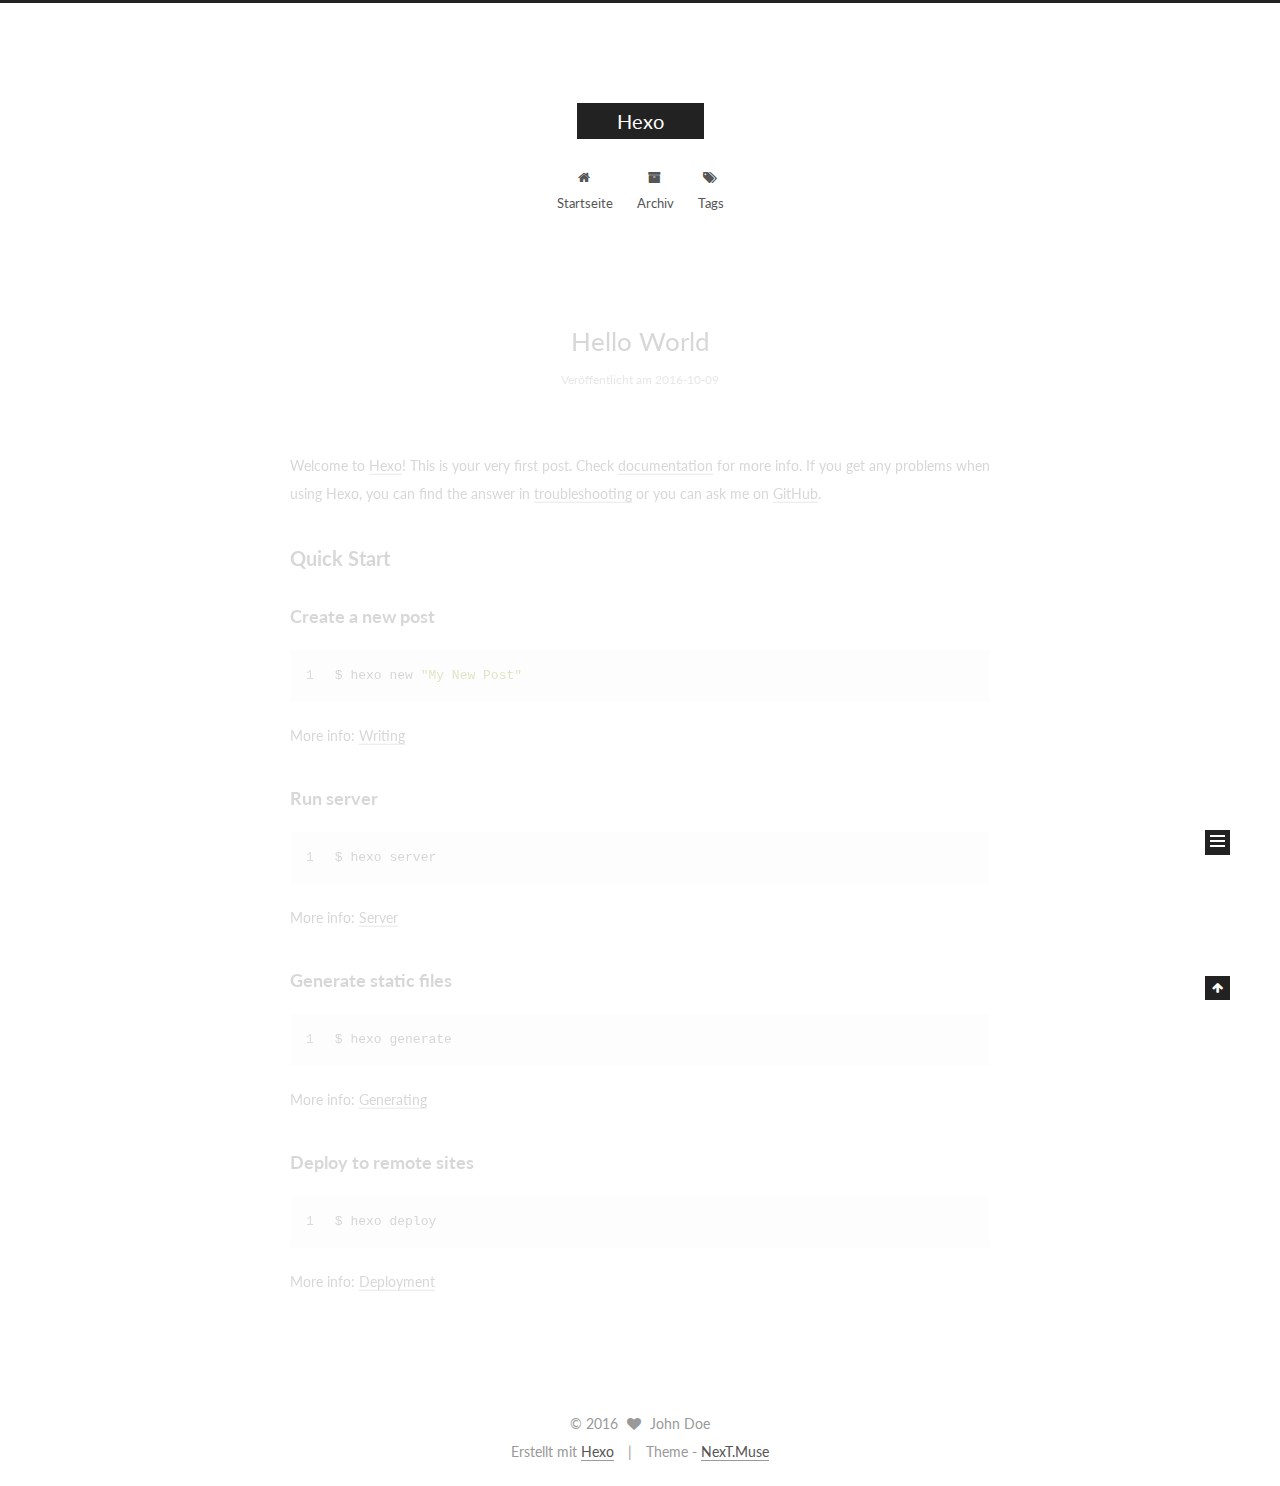
<file: index.html>
<!doctype html>



  


<html class="theme-next muse use-motion">
<head>
  <meta charset="UTF-8"/>
<meta http-equiv="X-UA-Compatible" content="IE=edge,chrome=1" />
<meta name="viewport" content="width=device-width, initial-scale=1, maximum-scale=1"/>



<meta http-equiv="Cache-Control" content="no-transform" />
<meta http-equiv="Cache-Control" content="no-siteapp" />












  
  
  <link href="/vendors/fancybox/source/jquery.fancybox.css?v=2.1.5" rel="stylesheet" type="text/css" />




  
  
  
  

  
    
    
  

  

  

  

  

  
    
    
    <link href="//fonts.googleapis.com/css?family=Lato:300,300italic,400,400italic,700,700italic&subset=latin,latin-ext" rel="stylesheet" type="text/css">
  






<link href="/vendors/font-awesome/css/font-awesome.min.css?v=4.4.0" rel="stylesheet" type="text/css" />

<link href="/css/main.css?v=5.0.2" rel="stylesheet" type="text/css" />


  <meta name="keywords" content="Hexo, NexT" />








  <link rel="shortcut icon" type="image/x-icon" href="/favicon.ico?v=5.0.2" />






<meta property="og:type" content="website">
<meta property="og:title" content="Hexo">
<meta property="og:url" content="http://yoursite.com/index.html">
<meta property="og:site_name" content="Hexo">
<meta name="twitter:card" content="summary">
<meta name="twitter:title" content="Hexo">



<script type="text/javascript" id="hexo.configuration">
  var NexT = window.NexT || {};
  var CONFIG = {
    scheme: 'Muse',
    sidebar: {"position":"left","display":"post"},
    fancybox: true,
    motion: true,
    duoshuo: {
      userId: '0',
      author: 'Author'
    }
  };
</script>




  <link rel="canonical" href="http://yoursite.com/"/>


  <title> Hexo </title>
</head>

<body itemscope itemtype="//schema.org/WebPage" lang="">

  










  
  
    
  

  <div class="container one-collumn sidebar-position-left 
   page-home 
 ">
    <div class="headband"></div>

    <header id="header" class="header" itemscope itemtype="//schema.org/WPHeader">
      <div class="header-inner"><div class="site-meta ">
  

  <div class="custom-logo-site-title">
    <a href="/"  class="brand" rel="start">
      <span class="logo-line-before"><i></i></span>
      <span class="site-title">Hexo</span>
      <span class="logo-line-after"><i></i></span>
    </a>
  </div>
  <p class="site-subtitle"></p>
</div>

<div class="site-nav-toggle">
  <button>
    <span class="btn-bar"></span>
    <span class="btn-bar"></span>
    <span class="btn-bar"></span>
  </button>
</div>

<nav class="site-nav">
  

  
    <ul id="menu" class="menu">
      
        
        <li class="menu-item menu-item-home">
          <a href="/" rel="section">
            
              <i class="menu-item-icon fa fa-fw fa-home"></i> <br />
            
            Startseite
          </a>
        </li>
      
        
        <li class="menu-item menu-item-archives">
          <a href="/archives" rel="section">
            
              <i class="menu-item-icon fa fa-fw fa-archive"></i> <br />
            
            Archiv
          </a>
        </li>
      
        
        <li class="menu-item menu-item-tags">
          <a href="/tags" rel="section">
            
              <i class="menu-item-icon fa fa-fw fa-tags"></i> <br />
            
            Tags
          </a>
        </li>
      

      
    </ul>
  

  
</nav>

 </div>
    </header>

    <main id="main" class="main">
      <div class="main-inner">
        <div class="content-wrap">
          <div id="content" class="content">
            
  <section id="posts" class="posts-expand">
    
      

  
  

  
  
  

  <article class="post post-type-normal " itemscope itemtype="//schema.org/Article">

    
      <header class="post-header">

        
        
          <h1 class="post-title" itemprop="name headline">
            
            
              
                
                <a class="post-title-link" href="/2016/10/09/hello-world/" itemprop="url">
                  Hello World
                </a>
              
            
          </h1>
        

        <div class="post-meta">
          <span class="post-time">
            <span class="post-meta-item-icon">
              <i class="fa fa-calendar-o"></i>
            </span>
            <span class="post-meta-item-text">Veröffentlicht am</span>
            <time itemprop="dateCreated" datetime="2016-10-09T23:07:45+08:00" content="2016-10-09">
              2016-10-09
            </time>
          </span>

          

          
            
          

          

          
          

          
        </div>
      </header>
    


    <div class="post-body" itemprop="articleBody">

      
      

      
        
          
            <p>Welcome to <a href="https://hexo.io/" target="_blank" rel="external">Hexo</a>! This is your very first post. Check <a href="https://hexo.io/docs/" target="_blank" rel="external">documentation</a> for more info. If you get any problems when using Hexo, you can find the answer in <a href="https://hexo.io/docs/troubleshooting.html" target="_blank" rel="external">troubleshooting</a> or you can ask me on <a href="https://github.com/hexojs/hexo/issues" target="_blank" rel="external">GitHub</a>.</p>
<h2 id="Quick-Start"><a href="#Quick-Start" class="headerlink" title="Quick Start"></a>Quick Start</h2><h3 id="Create-a-new-post"><a href="#Create-a-new-post" class="headerlink" title="Create a new post"></a>Create a new post</h3><figure class="highlight bash"><table><tr><td class="gutter"><pre><div class="line">1</div></pre></td><td class="code"><pre><div class="line">$ hexo new <span class="string">"My New Post"</span></div></pre></td></tr></table></figure>
<p>More info: <a href="https://hexo.io/docs/writing.html" target="_blank" rel="external">Writing</a></p>
<h3 id="Run-server"><a href="#Run-server" class="headerlink" title="Run server"></a>Run server</h3><figure class="highlight bash"><table><tr><td class="gutter"><pre><div class="line">1</div></pre></td><td class="code"><pre><div class="line">$ hexo server</div></pre></td></tr></table></figure>
<p>More info: <a href="https://hexo.io/docs/server.html" target="_blank" rel="external">Server</a></p>
<h3 id="Generate-static-files"><a href="#Generate-static-files" class="headerlink" title="Generate static files"></a>Generate static files</h3><figure class="highlight bash"><table><tr><td class="gutter"><pre><div class="line">1</div></pre></td><td class="code"><pre><div class="line">$ hexo generate</div></pre></td></tr></table></figure>
<p>More info: <a href="https://hexo.io/docs/generating.html" target="_blank" rel="external">Generating</a></p>
<h3 id="Deploy-to-remote-sites"><a href="#Deploy-to-remote-sites" class="headerlink" title="Deploy to remote sites"></a>Deploy to remote sites</h3><figure class="highlight bash"><table><tr><td class="gutter"><pre><div class="line">1</div></pre></td><td class="code"><pre><div class="line">$ hexo deploy</div></pre></td></tr></table></figure>
<p>More info: <a href="https://hexo.io/docs/deployment.html" target="_blank" rel="external">Deployment</a></p>

          
        
      
    </div>

    <div>
      
    </div>

    <div>
      
    </div>

    <footer class="post-footer">
      

      

      
      
        <div class="post-eof"></div>
      
    </footer>
  </article>


    
  </section>

  


          </div>
          


          

        </div>
        
          
  
  <div class="sidebar-toggle">
    <div class="sidebar-toggle-line-wrap">
      <span class="sidebar-toggle-line sidebar-toggle-line-first"></span>
      <span class="sidebar-toggle-line sidebar-toggle-line-middle"></span>
      <span class="sidebar-toggle-line sidebar-toggle-line-last"></span>
    </div>
  </div>

  <aside id="sidebar" class="sidebar">
    <div class="sidebar-inner">

      

      

      <section class="site-overview sidebar-panel  sidebar-panel-active ">
        <div class="site-author motion-element" itemprop="author" itemscope itemtype="//schema.org/Person">
          <img class="site-author-image" itemprop="image"
               src="/images/avatar.gif"
               alt="John Doe" />
          <p class="site-author-name" itemprop="name">John Doe</p>
          <p class="site-description motion-element" itemprop="description"></p>
        </div>
        <nav class="site-state motion-element">
          <div class="site-state-item site-state-posts">
            <a href="/archives">
              <span class="site-state-item-count">1</span>
              <span class="site-state-item-name">Artikel</span>
            </a>
          </div>

          

          

        </nav>

        

        <div class="links-of-author motion-element">
          
        </div>

        
        

        
        

      </section>

      

    </div>
  </aside>


        
      </div>
    </main>

    <footer id="footer" class="footer">
      <div class="footer-inner">
        <div class="copyright" >
  
  &copy; 
  <span itemprop="copyrightYear">2016</span>
  <span class="with-love">
    <i class="fa fa-heart"></i>
  </span>
  <span class="author" itemprop="copyrightHolder">John Doe</span>
</div>

<div class="powered-by">
  Erstellt mit  <a class="theme-link" href="https://hexo.io">Hexo</a>
</div>

<div class="theme-info">
  Theme -
  <a class="theme-link" href="https://github.com/iissnan/hexo-theme-next">
    NexT.Muse
  </a>
</div>

        

        
      </div>
    </footer>

    <div class="back-to-top">
      <i class="fa fa-arrow-up"></i>
    </div>
  </div>

  

<script type="text/javascript">
  if (Object.prototype.toString.call(window.Promise) !== '[object Function]') {
    window.Promise = null;
  }
</script>









  



  
  <script type="text/javascript" src="/vendors/jquery/index.js?v=2.1.3"></script>

  
  <script type="text/javascript" src="/vendors/fastclick/lib/fastclick.min.js?v=1.0.6"></script>

  
  <script type="text/javascript" src="/vendors/jquery_lazyload/jquery.lazyload.js?v=1.9.7"></script>

  
  <script type="text/javascript" src="/vendors/velocity/velocity.min.js?v=1.2.1"></script>

  
  <script type="text/javascript" src="/vendors/velocity/velocity.ui.min.js?v=1.2.1"></script>

  
  <script type="text/javascript" src="/vendors/fancybox/source/jquery.fancybox.pack.js?v=2.1.5"></script>


  


  <script type="text/javascript" src="/js/src/utils.js?v=5.0.2"></script>

  <script type="text/javascript" src="/js/src/motion.js?v=5.0.2"></script>



  
  

  

  


  <script type="text/javascript" src="/js/src/bootstrap.js?v=5.0.2"></script>



  



  




  
  

  

  

  

</body>
</html>
</file>
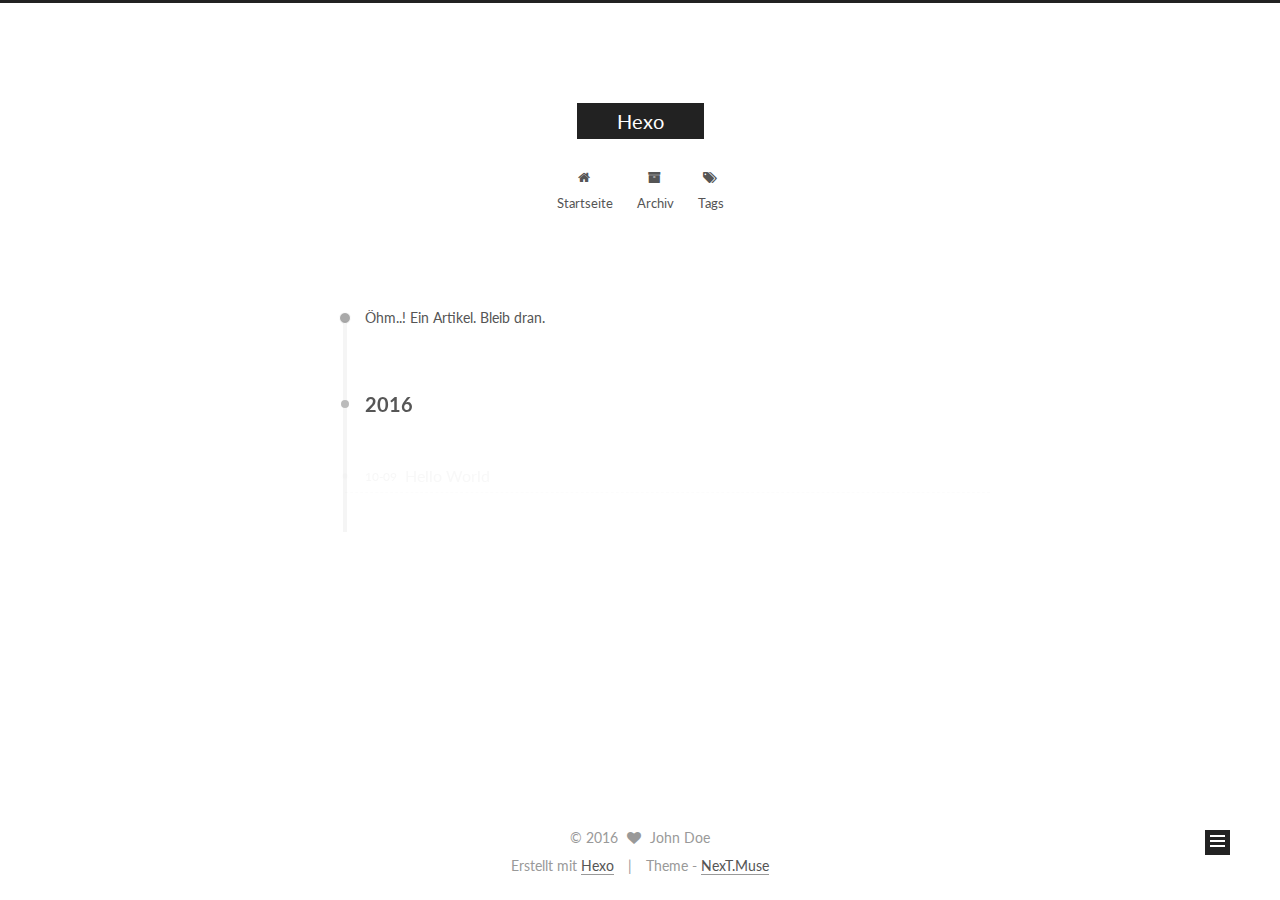
<file: archives/index.html>
<!doctype html>



  


<html class="theme-next muse use-motion">
<head>
  <meta charset="UTF-8"/>
<meta http-equiv="X-UA-Compatible" content="IE=edge,chrome=1" />
<meta name="viewport" content="width=device-width, initial-scale=1, maximum-scale=1"/>



<meta http-equiv="Cache-Control" content="no-transform" />
<meta http-equiv="Cache-Control" content="no-siteapp" />












  
  
  <link href="/vendors/fancybox/source/jquery.fancybox.css?v=2.1.5" rel="stylesheet" type="text/css" />




  
  
  
  

  
    
    
  

  

  

  

  

  
    
    
    <link href="//fonts.googleapis.com/css?family=Lato:300,300italic,400,400italic,700,700italic&subset=latin,latin-ext" rel="stylesheet" type="text/css">
  






<link href="/vendors/font-awesome/css/font-awesome.min.css?v=4.4.0" rel="stylesheet" type="text/css" />

<link href="/css/main.css?v=5.0.2" rel="stylesheet" type="text/css" />


  <meta name="keywords" content="Hexo, NexT" />








  <link rel="shortcut icon" type="image/x-icon" href="/favicon.ico?v=5.0.2" />






<meta property="og:type" content="website">
<meta property="og:title" content="Hexo">
<meta property="og:url" content="http://yoursite.com/archives/index.html">
<meta property="og:site_name" content="Hexo">
<meta name="twitter:card" content="summary">
<meta name="twitter:title" content="Hexo">



<script type="text/javascript" id="hexo.configuration">
  var NexT = window.NexT || {};
  var CONFIG = {
    scheme: 'Muse',
    sidebar: {"position":"left","display":"post"},
    fancybox: true,
    motion: true,
    duoshuo: {
      userId: '0',
      author: 'Author'
    }
  };
</script>




  <link rel="canonical" href="http://yoursite.com/archives/"/>


  <title> Archiv | Hexo </title>
</head>

<body itemscope itemtype="//schema.org/WebPage" lang="">

  










  
  
    
  

  <div class="container one-collumn sidebar-position-left  page-archive  ">
    <div class="headband"></div>

    <header id="header" class="header" itemscope itemtype="//schema.org/WPHeader">
      <div class="header-inner"><div class="site-meta ">
  

  <div class="custom-logo-site-title">
    <a href="/"  class="brand" rel="start">
      <span class="logo-line-before"><i></i></span>
      <span class="site-title">Hexo</span>
      <span class="logo-line-after"><i></i></span>
    </a>
  </div>
  <p class="site-subtitle"></p>
</div>

<div class="site-nav-toggle">
  <button>
    <span class="btn-bar"></span>
    <span class="btn-bar"></span>
    <span class="btn-bar"></span>
  </button>
</div>

<nav class="site-nav">
  

  
    <ul id="menu" class="menu">
      
        
        <li class="menu-item menu-item-home">
          <a href="/" rel="section">
            
              <i class="menu-item-icon fa fa-fw fa-home"></i> <br />
            
            Startseite
          </a>
        </li>
      
        
        <li class="menu-item menu-item-archives">
          <a href="/archives" rel="section">
            
              <i class="menu-item-icon fa fa-fw fa-archive"></i> <br />
            
            Archiv
          </a>
        </li>
      
        
        <li class="menu-item menu-item-tags">
          <a href="/tags" rel="section">
            
              <i class="menu-item-icon fa fa-fw fa-tags"></i> <br />
            
            Tags
          </a>
        </li>
      

      
    </ul>
  

  
</nav>

 </div>
    </header>

    <main id="main" class="main">
      <div class="main-inner">
        <div class="content-wrap">
          <div id="content" class="content">
            

  <section id="posts" class="posts-collapse">
    <span class="archive-move-on"></span>

    <span class="archive-page-counter">
      
      
      
        
      
      Öhm..! Ein Artikel. Bleib dran.
    </span>

    

      
      
      

      
        
        <div class="collection-title">
          <h2 class="archive-year motion-element" id="archive-year-2016">2016</h2>
        </div>
      
      

      

  <article class="post post-type-normal" itemscope itemtype="//schema.org/Article">
    <header class="post-header">

      <h1 class="post-title">
        
            <a class="post-title-link" href="/2016/10/09/hello-world/" itemprop="url">
              
                <span itemprop="name">Hello World</span>
              
            </a>
        
      </h1>

      <div class="post-meta">
        <time class="post-time" itemprop="dateCreated"
              datetime="2016-10-09T23:07:45+08:00"
              content="2016-10-09" >
          10-09
        </time>
      </div>

    </header>
  </article>



    

  </section>

  



          </div>
          


          

        </div>
        
          
  
  <div class="sidebar-toggle">
    <div class="sidebar-toggle-line-wrap">
      <span class="sidebar-toggle-line sidebar-toggle-line-first"></span>
      <span class="sidebar-toggle-line sidebar-toggle-line-middle"></span>
      <span class="sidebar-toggle-line sidebar-toggle-line-last"></span>
    </div>
  </div>

  <aside id="sidebar" class="sidebar">
    <div class="sidebar-inner">

      

      

      <section class="site-overview sidebar-panel  sidebar-panel-active ">
        <div class="site-author motion-element" itemprop="author" itemscope itemtype="//schema.org/Person">
          <img class="site-author-image" itemprop="image"
               src="/images/avatar.gif"
               alt="John Doe" />
          <p class="site-author-name" itemprop="name">John Doe</p>
          <p class="site-description motion-element" itemprop="description"></p>
        </div>
        <nav class="site-state motion-element">
          <div class="site-state-item site-state-posts">
            <a href="/archives">
              <span class="site-state-item-count">1</span>
              <span class="site-state-item-name">Artikel</span>
            </a>
          </div>

          

          

        </nav>

        

        <div class="links-of-author motion-element">
          
        </div>

        
        

        
        

      </section>

      

    </div>
  </aside>


        
      </div>
    </main>

    <footer id="footer" class="footer">
      <div class="footer-inner">
        <div class="copyright" >
  
  &copy; 
  <span itemprop="copyrightYear">2016</span>
  <span class="with-love">
    <i class="fa fa-heart"></i>
  </span>
  <span class="author" itemprop="copyrightHolder">John Doe</span>
</div>

<div class="powered-by">
  Erstellt mit  <a class="theme-link" href="https://hexo.io">Hexo</a>
</div>

<div class="theme-info">
  Theme -
  <a class="theme-link" href="https://github.com/iissnan/hexo-theme-next">
    NexT.Muse
  </a>
</div>

        

        
      </div>
    </footer>

    <div class="back-to-top">
      <i class="fa fa-arrow-up"></i>
    </div>
  </div>

  

<script type="text/javascript">
  if (Object.prototype.toString.call(window.Promise) !== '[object Function]') {
    window.Promise = null;
  }
</script>









  



  
  <script type="text/javascript" src="/vendors/jquery/index.js?v=2.1.3"></script>

  
  <script type="text/javascript" src="/vendors/fastclick/lib/fastclick.min.js?v=1.0.6"></script>

  
  <script type="text/javascript" src="/vendors/jquery_lazyload/jquery.lazyload.js?v=1.9.7"></script>

  
  <script type="text/javascript" src="/vendors/velocity/velocity.min.js?v=1.2.1"></script>

  
  <script type="text/javascript" src="/vendors/velocity/velocity.ui.min.js?v=1.2.1"></script>

  
  <script type="text/javascript" src="/vendors/fancybox/source/jquery.fancybox.pack.js?v=2.1.5"></script>


  


  <script type="text/javascript" src="/js/src/utils.js?v=5.0.2"></script>

  <script type="text/javascript" src="/js/src/motion.js?v=5.0.2"></script>



  
  

  
  
    <script type="text/javascript" id="motion.page.archive">
      $('.archive-year').velocity('transition.slideLeftIn');
    </script>
  


  


  <script type="text/javascript" src="/js/src/bootstrap.js?v=5.0.2"></script>



  



  




  
  

  

  

  

</body>
</html>
</file>
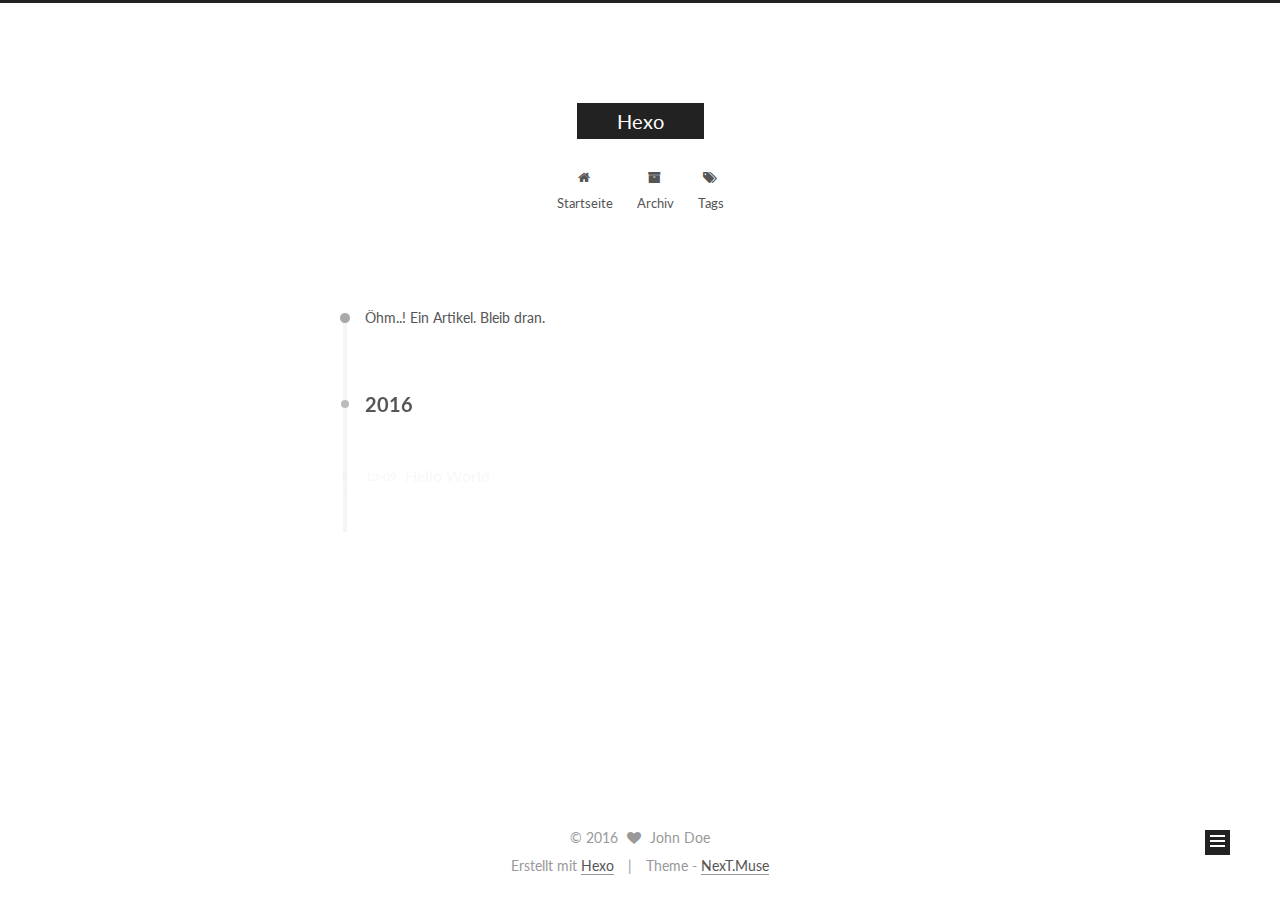
<file: archives/2016/index.html>
<!doctype html>



  


<html class="theme-next muse use-motion">
<head>
  <meta charset="UTF-8"/>
<meta http-equiv="X-UA-Compatible" content="IE=edge,chrome=1" />
<meta name="viewport" content="width=device-width, initial-scale=1, maximum-scale=1"/>



<meta http-equiv="Cache-Control" content="no-transform" />
<meta http-equiv="Cache-Control" content="no-siteapp" />












  
  
  <link href="/vendors/fancybox/source/jquery.fancybox.css?v=2.1.5" rel="stylesheet" type="text/css" />




  
  
  
  

  
    
    
  

  

  

  

  

  
    
    
    <link href="//fonts.googleapis.com/css?family=Lato:300,300italic,400,400italic,700,700italic&subset=latin,latin-ext" rel="stylesheet" type="text/css">
  






<link href="/vendors/font-awesome/css/font-awesome.min.css?v=4.4.0" rel="stylesheet" type="text/css" />

<link href="/css/main.css?v=5.0.2" rel="stylesheet" type="text/css" />


  <meta name="keywords" content="Hexo, NexT" />








  <link rel="shortcut icon" type="image/x-icon" href="/favicon.ico?v=5.0.2" />






<meta property="og:type" content="website">
<meta property="og:title" content="Hexo">
<meta property="og:url" content="http://yoursite.com/archives/2016/index.html">
<meta property="og:site_name" content="Hexo">
<meta name="twitter:card" content="summary">
<meta name="twitter:title" content="Hexo">



<script type="text/javascript" id="hexo.configuration">
  var NexT = window.NexT || {};
  var CONFIG = {
    scheme: 'Muse',
    sidebar: {"position":"left","display":"post"},
    fancybox: true,
    motion: true,
    duoshuo: {
      userId: '0',
      author: 'Author'
    }
  };
</script>




  <link rel="canonical" href="http://yoursite.com/archives/2016/"/>


  <title> Archiv | Hexo </title>
</head>

<body itemscope itemtype="//schema.org/WebPage" lang="">

  










  
  
    
  

  <div class="container one-collumn sidebar-position-left  page-archive  ">
    <div class="headband"></div>

    <header id="header" class="header" itemscope itemtype="//schema.org/WPHeader">
      <div class="header-inner"><div class="site-meta ">
  

  <div class="custom-logo-site-title">
    <a href="/"  class="brand" rel="start">
      <span class="logo-line-before"><i></i></span>
      <span class="site-title">Hexo</span>
      <span class="logo-line-after"><i></i></span>
    </a>
  </div>
  <p class="site-subtitle"></p>
</div>

<div class="site-nav-toggle">
  <button>
    <span class="btn-bar"></span>
    <span class="btn-bar"></span>
    <span class="btn-bar"></span>
  </button>
</div>

<nav class="site-nav">
  

  
    <ul id="menu" class="menu">
      
        
        <li class="menu-item menu-item-home">
          <a href="/" rel="section">
            
              <i class="menu-item-icon fa fa-fw fa-home"></i> <br />
            
            Startseite
          </a>
        </li>
      
        
        <li class="menu-item menu-item-archives">
          <a href="/archives" rel="section">
            
              <i class="menu-item-icon fa fa-fw fa-archive"></i> <br />
            
            Archiv
          </a>
        </li>
      
        
        <li class="menu-item menu-item-tags">
          <a href="/tags" rel="section">
            
              <i class="menu-item-icon fa fa-fw fa-tags"></i> <br />
            
            Tags
          </a>
        </li>
      

      
    </ul>
  

  
</nav>

 </div>
    </header>

    <main id="main" class="main">
      <div class="main-inner">
        <div class="content-wrap">
          <div id="content" class="content">
            

  <section id="posts" class="posts-collapse">
    <span class="archive-move-on"></span>

    <span class="archive-page-counter">
      
      
      
        
      
      Öhm..! Ein Artikel. Bleib dran.
    </span>

    

      
      
      

      
        
        <div class="collection-title">
          <h2 class="archive-year motion-element" id="archive-year-2016">2016</h2>
        </div>
      
      

      

  <article class="post post-type-normal" itemscope itemtype="//schema.org/Article">
    <header class="post-header">

      <h1 class="post-title">
        
            <a class="post-title-link" href="/2016/10/09/hello-world/" itemprop="url">
              
                <span itemprop="name">Hello World</span>
              
            </a>
        
      </h1>

      <div class="post-meta">
        <time class="post-time" itemprop="dateCreated"
              datetime="2016-10-09T23:07:45+08:00"
              content="2016-10-09" >
          10-09
        </time>
      </div>

    </header>
  </article>



    

  </section>

  



          </div>
          


          

        </div>
        
          
  
  <div class="sidebar-toggle">
    <div class="sidebar-toggle-line-wrap">
      <span class="sidebar-toggle-line sidebar-toggle-line-first"></span>
      <span class="sidebar-toggle-line sidebar-toggle-line-middle"></span>
      <span class="sidebar-toggle-line sidebar-toggle-line-last"></span>
    </div>
  </div>

  <aside id="sidebar" class="sidebar">
    <div class="sidebar-inner">

      

      

      <section class="site-overview sidebar-panel  sidebar-panel-active ">
        <div class="site-author motion-element" itemprop="author" itemscope itemtype="//schema.org/Person">
          <img class="site-author-image" itemprop="image"
               src="/images/avatar.gif"
               alt="John Doe" />
          <p class="site-author-name" itemprop="name">John Doe</p>
          <p class="site-description motion-element" itemprop="description"></p>
        </div>
        <nav class="site-state motion-element">
          <div class="site-state-item site-state-posts">
            <a href="/archives">
              <span class="site-state-item-count">1</span>
              <span class="site-state-item-name">Artikel</span>
            </a>
          </div>

          

          

        </nav>

        

        <div class="links-of-author motion-element">
          
        </div>

        
        

        
        

      </section>

      

    </div>
  </aside>


        
      </div>
    </main>

    <footer id="footer" class="footer">
      <div class="footer-inner">
        <div class="copyright" >
  
  &copy; 
  <span itemprop="copyrightYear">2016</span>
  <span class="with-love">
    <i class="fa fa-heart"></i>
  </span>
  <span class="author" itemprop="copyrightHolder">John Doe</span>
</div>

<div class="powered-by">
  Erstellt mit  <a class="theme-link" href="https://hexo.io">Hexo</a>
</div>

<div class="theme-info">
  Theme -
  <a class="theme-link" href="https://github.com/iissnan/hexo-theme-next">
    NexT.Muse
  </a>
</div>

        

        
      </div>
    </footer>

    <div class="back-to-top">
      <i class="fa fa-arrow-up"></i>
    </div>
  </div>

  

<script type="text/javascript">
  if (Object.prototype.toString.call(window.Promise) !== '[object Function]') {
    window.Promise = null;
  }
</script>









  



  
  <script type="text/javascript" src="/vendors/jquery/index.js?v=2.1.3"></script>

  
  <script type="text/javascript" src="/vendors/fastclick/lib/fastclick.min.js?v=1.0.6"></script>

  
  <script type="text/javascript" src="/vendors/jquery_lazyload/jquery.lazyload.js?v=1.9.7"></script>

  
  <script type="text/javascript" src="/vendors/velocity/velocity.min.js?v=1.2.1"></script>

  
  <script type="text/javascript" src="/vendors/velocity/velocity.ui.min.js?v=1.2.1"></script>

  
  <script type="text/javascript" src="/vendors/fancybox/source/jquery.fancybox.pack.js?v=2.1.5"></script>


  


  <script type="text/javascript" src="/js/src/utils.js?v=5.0.2"></script>

  <script type="text/javascript" src="/js/src/motion.js?v=5.0.2"></script>



  
  

  
  
    <script type="text/javascript" id="motion.page.archive">
      $('.archive-year').velocity('transition.slideLeftIn');
    </script>
  


  


  <script type="text/javascript" src="/js/src/bootstrap.js?v=5.0.2"></script>



  



  




  
  

  

  

  

</body>
</html>
</file>
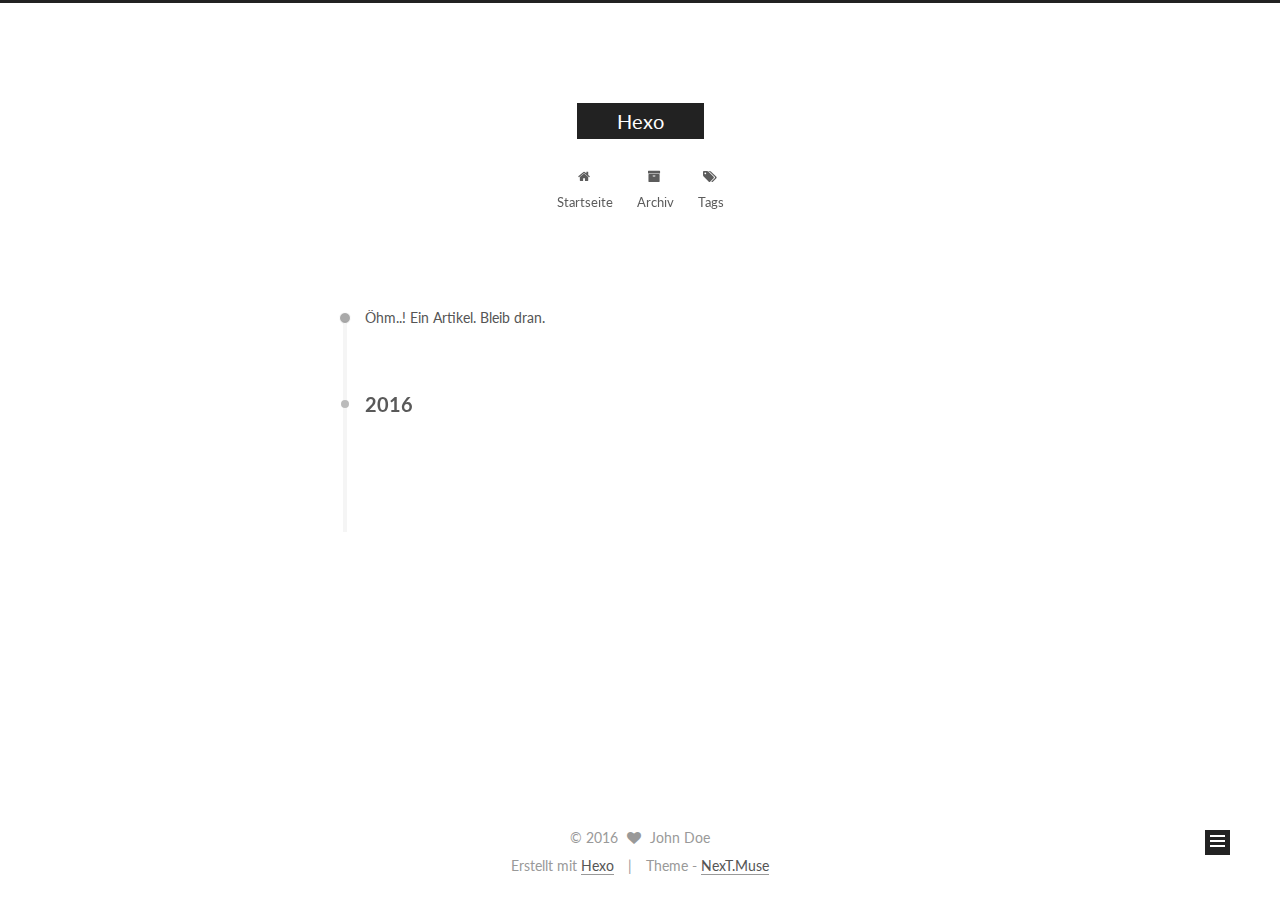
<file: archives/2016/10/index.html>
<!doctype html>



  


<html class="theme-next muse use-motion">
<head>
  <meta charset="UTF-8"/>
<meta http-equiv="X-UA-Compatible" content="IE=edge,chrome=1" />
<meta name="viewport" content="width=device-width, initial-scale=1, maximum-scale=1"/>



<meta http-equiv="Cache-Control" content="no-transform" />
<meta http-equiv="Cache-Control" content="no-siteapp" />












  
  
  <link href="/vendors/fancybox/source/jquery.fancybox.css?v=2.1.5" rel="stylesheet" type="text/css" />




  
  
  
  

  
    
    
  

  

  

  

  

  
    
    
    <link href="//fonts.googleapis.com/css?family=Lato:300,300italic,400,400italic,700,700italic&subset=latin,latin-ext" rel="stylesheet" type="text/css">
  






<link href="/vendors/font-awesome/css/font-awesome.min.css?v=4.4.0" rel="stylesheet" type="text/css" />

<link href="/css/main.css?v=5.0.2" rel="stylesheet" type="text/css" />


  <meta name="keywords" content="Hexo, NexT" />








  <link rel="shortcut icon" type="image/x-icon" href="/favicon.ico?v=5.0.2" />






<meta property="og:type" content="website">
<meta property="og:title" content="Hexo">
<meta property="og:url" content="http://yoursite.com/archives/2016/10/index.html">
<meta property="og:site_name" content="Hexo">
<meta name="twitter:card" content="summary">
<meta name="twitter:title" content="Hexo">



<script type="text/javascript" id="hexo.configuration">
  var NexT = window.NexT || {};
  var CONFIG = {
    scheme: 'Muse',
    sidebar: {"position":"left","display":"post"},
    fancybox: true,
    motion: true,
    duoshuo: {
      userId: '0',
      author: 'Author'
    }
  };
</script>




  <link rel="canonical" href="http://yoursite.com/archives/2016/10/"/>


  <title> Archiv | Hexo </title>
</head>

<body itemscope itemtype="//schema.org/WebPage" lang="">

  










  
  
    
  

  <div class="container one-collumn sidebar-position-left  page-archive  ">
    <div class="headband"></div>

    <header id="header" class="header" itemscope itemtype="//schema.org/WPHeader">
      <div class="header-inner"><div class="site-meta ">
  

  <div class="custom-logo-site-title">
    <a href="/"  class="brand" rel="start">
      <span class="logo-line-before"><i></i></span>
      <span class="site-title">Hexo</span>
      <span class="logo-line-after"><i></i></span>
    </a>
  </div>
  <p class="site-subtitle"></p>
</div>

<div class="site-nav-toggle">
  <button>
    <span class="btn-bar"></span>
    <span class="btn-bar"></span>
    <span class="btn-bar"></span>
  </button>
</div>

<nav class="site-nav">
  

  
    <ul id="menu" class="menu">
      
        
        <li class="menu-item menu-item-home">
          <a href="/" rel="section">
            
              <i class="menu-item-icon fa fa-fw fa-home"></i> <br />
            
            Startseite
          </a>
        </li>
      
        
        <li class="menu-item menu-item-archives">
          <a href="/archives" rel="section">
            
              <i class="menu-item-icon fa fa-fw fa-archive"></i> <br />
            
            Archiv
          </a>
        </li>
      
        
        <li class="menu-item menu-item-tags">
          <a href="/tags" rel="section">
            
              <i class="menu-item-icon fa fa-fw fa-tags"></i> <br />
            
            Tags
          </a>
        </li>
      

      
    </ul>
  

  
</nav>

 </div>
    </header>

    <main id="main" class="main">
      <div class="main-inner">
        <div class="content-wrap">
          <div id="content" class="content">
            

  <section id="posts" class="posts-collapse">
    <span class="archive-move-on"></span>

    <span class="archive-page-counter">
      
      
      
        
      
      Öhm..! Ein Artikel. Bleib dran.
    </span>

    

      
      
      

      
        
        <div class="collection-title">
          <h2 class="archive-year motion-element" id="archive-year-2016">2016</h2>
        </div>
      
      

      

  <article class="post post-type-normal" itemscope itemtype="//schema.org/Article">
    <header class="post-header">

      <h1 class="post-title">
        
            <a class="post-title-link" href="/2016/10/09/hello-world/" itemprop="url">
              
                <span itemprop="name">Hello World</span>
              
            </a>
        
      </h1>

      <div class="post-meta">
        <time class="post-time" itemprop="dateCreated"
              datetime="2016-10-09T23:07:45+08:00"
              content="2016-10-09" >
          10-09
        </time>
      </div>

    </header>
  </article>



    

  </section>

  



          </div>
          


          

        </div>
        
          
  
  <div class="sidebar-toggle">
    <div class="sidebar-toggle-line-wrap">
      <span class="sidebar-toggle-line sidebar-toggle-line-first"></span>
      <span class="sidebar-toggle-line sidebar-toggle-line-middle"></span>
      <span class="sidebar-toggle-line sidebar-toggle-line-last"></span>
    </div>
  </div>

  <aside id="sidebar" class="sidebar">
    <div class="sidebar-inner">

      

      

      <section class="site-overview sidebar-panel  sidebar-panel-active ">
        <div class="site-author motion-element" itemprop="author" itemscope itemtype="//schema.org/Person">
          <img class="site-author-image" itemprop="image"
               src="/images/avatar.gif"
               alt="John Doe" />
          <p class="site-author-name" itemprop="name">John Doe</p>
          <p class="site-description motion-element" itemprop="description"></p>
        </div>
        <nav class="site-state motion-element">
          <div class="site-state-item site-state-posts">
            <a href="/archives">
              <span class="site-state-item-count">1</span>
              <span class="site-state-item-name">Artikel</span>
            </a>
          </div>

          

          

        </nav>

        

        <div class="links-of-author motion-element">
          
        </div>

        
        

        
        

      </section>

      

    </div>
  </aside>


        
      </div>
    </main>

    <footer id="footer" class="footer">
      <div class="footer-inner">
        <div class="copyright" >
  
  &copy; 
  <span itemprop="copyrightYear">2016</span>
  <span class="with-love">
    <i class="fa fa-heart"></i>
  </span>
  <span class="author" itemprop="copyrightHolder">John Doe</span>
</div>

<div class="powered-by">
  Erstellt mit  <a class="theme-link" href="https://hexo.io">Hexo</a>
</div>

<div class="theme-info">
  Theme -
  <a class="theme-link" href="https://github.com/iissnan/hexo-theme-next">
    NexT.Muse
  </a>
</div>

        

        
      </div>
    </footer>

    <div class="back-to-top">
      <i class="fa fa-arrow-up"></i>
    </div>
  </div>

  

<script type="text/javascript">
  if (Object.prototype.toString.call(window.Promise) !== '[object Function]') {
    window.Promise = null;
  }
</script>









  



  
  <script type="text/javascript" src="/vendors/jquery/index.js?v=2.1.3"></script>

  
  <script type="text/javascript" src="/vendors/fastclick/lib/fastclick.min.js?v=1.0.6"></script>

  
  <script type="text/javascript" src="/vendors/jquery_lazyload/jquery.lazyload.js?v=1.9.7"></script>

  
  <script type="text/javascript" src="/vendors/velocity/velocity.min.js?v=1.2.1"></script>

  
  <script type="text/javascript" src="/vendors/velocity/velocity.ui.min.js?v=1.2.1"></script>

  
  <script type="text/javascript" src="/vendors/fancybox/source/jquery.fancybox.pack.js?v=2.1.5"></script>


  


  <script type="text/javascript" src="/js/src/utils.js?v=5.0.2"></script>

  <script type="text/javascript" src="/js/src/motion.js?v=5.0.2"></script>



  
  

  
  
    <script type="text/javascript" id="motion.page.archive">
      $('.archive-year').velocity('transition.slideLeftIn');
    </script>
  


  


  <script type="text/javascript" src="/js/src/bootstrap.js?v=5.0.2"></script>



  



  




  
  

  

  

  

</body>
</html>
</file>
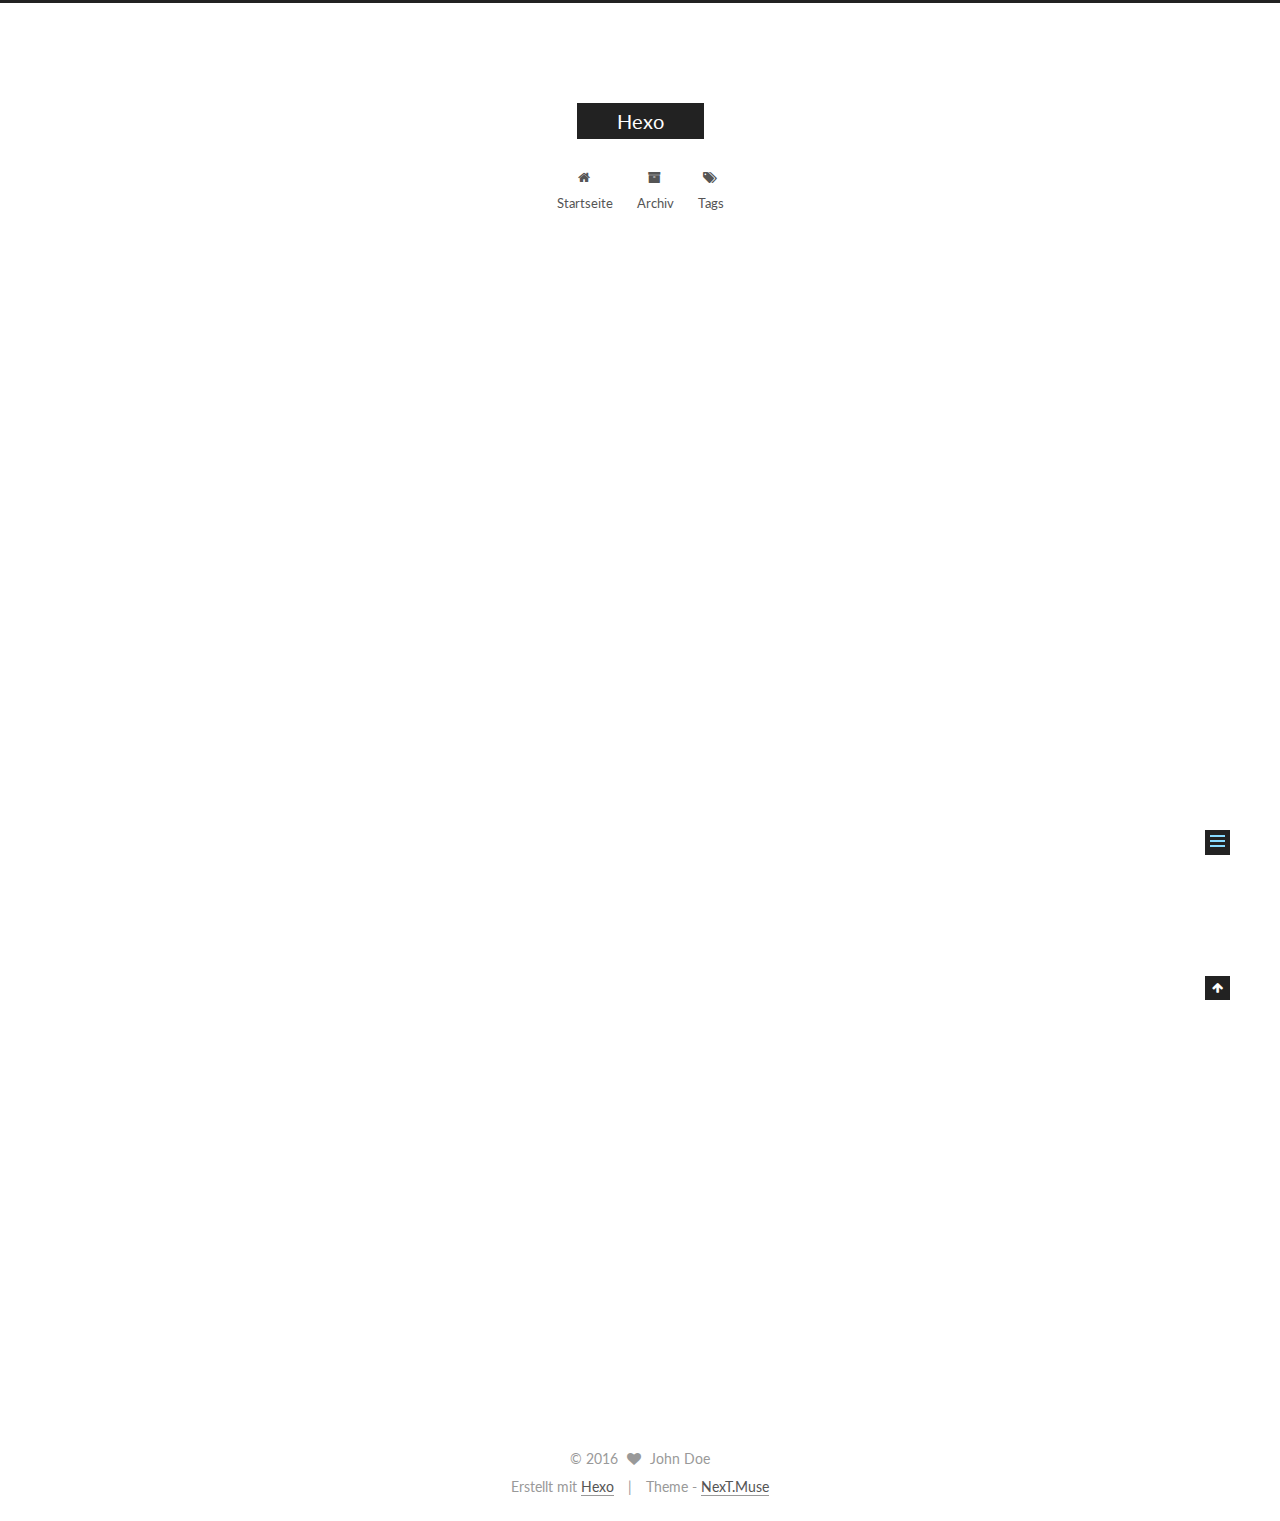
<file: 2016/10/09/hello-world/index.html>
<!doctype html>



  


<html class="theme-next muse use-motion">
<head>
  <meta charset="UTF-8"/>
<meta http-equiv="X-UA-Compatible" content="IE=edge,chrome=1" />
<meta name="viewport" content="width=device-width, initial-scale=1, maximum-scale=1"/>



<meta http-equiv="Cache-Control" content="no-transform" />
<meta http-equiv="Cache-Control" content="no-siteapp" />












  
  
  <link href="/vendors/fancybox/source/jquery.fancybox.css?v=2.1.5" rel="stylesheet" type="text/css" />




  
  
  
  

  
    
    
  

  

  

  

  

  
    
    
    <link href="//fonts.googleapis.com/css?family=Lato:300,300italic,400,400italic,700,700italic&subset=latin,latin-ext" rel="stylesheet" type="text/css">
  






<link href="/vendors/font-awesome/css/font-awesome.min.css?v=4.4.0" rel="stylesheet" type="text/css" />

<link href="/css/main.css?v=5.0.2" rel="stylesheet" type="text/css" />


  <meta name="keywords" content="Hexo, NexT" />








  <link rel="shortcut icon" type="image/x-icon" href="/favicon.ico?v=5.0.2" />






<meta name="description" content="Welcome to Hexo! This is your very first post. Check documentation for more info. If you get any problems when using Hexo, you can find the answer in troubleshooting or you can ask me on GitHub.
Quick">
<meta property="og:type" content="article">
<meta property="og:title" content="Hello World">
<meta property="og:url" content="http://yoursite.com/2016/10/09/hello-world/index.html">
<meta property="og:site_name" content="Hexo">
<meta property="og:description" content="Welcome to Hexo! This is your very first post. Check documentation for more info. If you get any problems when using Hexo, you can find the answer in troubleshooting or you can ask me on GitHub.
Quick">
<meta property="og:updated_time" content="2016-10-09T15:07:45.879Z">
<meta name="twitter:card" content="summary">
<meta name="twitter:title" content="Hello World">
<meta name="twitter:description" content="Welcome to Hexo! This is your very first post. Check documentation for more info. If you get any problems when using Hexo, you can find the answer in troubleshooting or you can ask me on GitHub.
Quick">



<script type="text/javascript" id="hexo.configuration">
  var NexT = window.NexT || {};
  var CONFIG = {
    scheme: 'Muse',
    sidebar: {"position":"left","display":"post"},
    fancybox: true,
    motion: true,
    duoshuo: {
      userId: '0',
      author: 'Author'
    }
  };
</script>




  <link rel="canonical" href="http://yoursite.com/2016/10/09/hello-world/"/>


  <title> Hello World | Hexo </title>
</head>

<body itemscope itemtype="//schema.org/WebPage" lang="">

  










  
  
    
  

  <div class="container one-collumn sidebar-position-left page-post-detail ">
    <div class="headband"></div>

    <header id="header" class="header" itemscope itemtype="//schema.org/WPHeader">
      <div class="header-inner"><div class="site-meta ">
  

  <div class="custom-logo-site-title">
    <a href="/"  class="brand" rel="start">
      <span class="logo-line-before"><i></i></span>
      <span class="site-title">Hexo</span>
      <span class="logo-line-after"><i></i></span>
    </a>
  </div>
  <p class="site-subtitle"></p>
</div>

<div class="site-nav-toggle">
  <button>
    <span class="btn-bar"></span>
    <span class="btn-bar"></span>
    <span class="btn-bar"></span>
  </button>
</div>

<nav class="site-nav">
  

  
    <ul id="menu" class="menu">
      
        
        <li class="menu-item menu-item-home">
          <a href="/" rel="section">
            
              <i class="menu-item-icon fa fa-fw fa-home"></i> <br />
            
            Startseite
          </a>
        </li>
      
        
        <li class="menu-item menu-item-archives">
          <a href="/archives" rel="section">
            
              <i class="menu-item-icon fa fa-fw fa-archive"></i> <br />
            
            Archiv
          </a>
        </li>
      
        
        <li class="menu-item menu-item-tags">
          <a href="/tags" rel="section">
            
              <i class="menu-item-icon fa fa-fw fa-tags"></i> <br />
            
            Tags
          </a>
        </li>
      

      
    </ul>
  

  
</nav>

 </div>
    </header>

    <main id="main" class="main">
      <div class="main-inner">
        <div class="content-wrap">
          <div id="content" class="content">
            

  <div id="posts" class="posts-expand">
    

  
  

  
  
  

  <article class="post post-type-normal " itemscope itemtype="//schema.org/Article">

    
      <header class="post-header">

        
        
          <h1 class="post-title" itemprop="name headline">
            
            
              
                Hello World
              
            
          </h1>
        

        <div class="post-meta">
          <span class="post-time">
            <span class="post-meta-item-icon">
              <i class="fa fa-calendar-o"></i>
            </span>
            <span class="post-meta-item-text">Veröffentlicht am</span>
            <time itemprop="dateCreated" datetime="2016-10-09T23:07:45+08:00" content="2016-10-09">
              2016-10-09
            </time>
          </span>

          

          
            
          

          

          
          

          
        </div>
      </header>
    


    <div class="post-body" itemprop="articleBody">

      
      

      
        <p>Welcome to <a href="https://hexo.io/" target="_blank" rel="external">Hexo</a>! This is your very first post. Check <a href="https://hexo.io/docs/" target="_blank" rel="external">documentation</a> for more info. If you get any problems when using Hexo, you can find the answer in <a href="https://hexo.io/docs/troubleshooting.html" target="_blank" rel="external">troubleshooting</a> or you can ask me on <a href="https://github.com/hexojs/hexo/issues" target="_blank" rel="external">GitHub</a>.</p>
<h2 id="Quick-Start"><a href="#Quick-Start" class="headerlink" title="Quick Start"></a>Quick Start</h2><h3 id="Create-a-new-post"><a href="#Create-a-new-post" class="headerlink" title="Create a new post"></a>Create a new post</h3><figure class="highlight bash"><table><tr><td class="gutter"><pre><div class="line">1</div></pre></td><td class="code"><pre><div class="line">$ hexo new <span class="string">"My New Post"</span></div></pre></td></tr></table></figure>
<p>More info: <a href="https://hexo.io/docs/writing.html" target="_blank" rel="external">Writing</a></p>
<h3 id="Run-server"><a href="#Run-server" class="headerlink" title="Run server"></a>Run server</h3><figure class="highlight bash"><table><tr><td class="gutter"><pre><div class="line">1</div></pre></td><td class="code"><pre><div class="line">$ hexo server</div></pre></td></tr></table></figure>
<p>More info: <a href="https://hexo.io/docs/server.html" target="_blank" rel="external">Server</a></p>
<h3 id="Generate-static-files"><a href="#Generate-static-files" class="headerlink" title="Generate static files"></a>Generate static files</h3><figure class="highlight bash"><table><tr><td class="gutter"><pre><div class="line">1</div></pre></td><td class="code"><pre><div class="line">$ hexo generate</div></pre></td></tr></table></figure>
<p>More info: <a href="https://hexo.io/docs/generating.html" target="_blank" rel="external">Generating</a></p>
<h3 id="Deploy-to-remote-sites"><a href="#Deploy-to-remote-sites" class="headerlink" title="Deploy to remote sites"></a>Deploy to remote sites</h3><figure class="highlight bash"><table><tr><td class="gutter"><pre><div class="line">1</div></pre></td><td class="code"><pre><div class="line">$ hexo deploy</div></pre></td></tr></table></figure>
<p>More info: <a href="https://hexo.io/docs/deployment.html" target="_blank" rel="external">Deployment</a></p>

      
    </div>

    <div>
      
        

      
    </div>

    <div>
      
        

      
    </div>

    <footer class="post-footer">
      

      

      
      
    </footer>
  </article>



    <div class="post-spread">
      
    </div>
  </div>


          </div>
          


          
  <div class="comments" id="comments">
    
  </div>


        </div>
        
          
  
  <div class="sidebar-toggle">
    <div class="sidebar-toggle-line-wrap">
      <span class="sidebar-toggle-line sidebar-toggle-line-first"></span>
      <span class="sidebar-toggle-line sidebar-toggle-line-middle"></span>
      <span class="sidebar-toggle-line sidebar-toggle-line-last"></span>
    </div>
  </div>

  <aside id="sidebar" class="sidebar">
    <div class="sidebar-inner">

      

      
        <ul class="sidebar-nav motion-element">
          <li class="sidebar-nav-toc sidebar-nav-active" data-target="post-toc-wrap" >
            Inhaltsverzeichnis
          </li>
          <li class="sidebar-nav-overview" data-target="site-overview">
            Übersicht
          </li>
        </ul>
      

      <section class="site-overview sidebar-panel ">
        <div class="site-author motion-element" itemprop="author" itemscope itemtype="//schema.org/Person">
          <img class="site-author-image" itemprop="image"
               src="/images/avatar.gif"
               alt="John Doe" />
          <p class="site-author-name" itemprop="name">John Doe</p>
          <p class="site-description motion-element" itemprop="description"></p>
        </div>
        <nav class="site-state motion-element">
          <div class="site-state-item site-state-posts">
            <a href="/archives">
              <span class="site-state-item-count">1</span>
              <span class="site-state-item-name">Artikel</span>
            </a>
          </div>

          

          

        </nav>

        

        <div class="links-of-author motion-element">
          
        </div>

        
        

        
        

      </section>

      
        <section class="post-toc-wrap motion-element sidebar-panel sidebar-panel-active">
          <div class="post-toc">
            
              
            
            
              <div class="post-toc-content"><ol class="nav"><li class="nav-item nav-level-2"><a class="nav-link" href="#Quick-Start"><span class="nav-number">1.</span> <span class="nav-text">Quick Start</span></a><ol class="nav-child"><li class="nav-item nav-level-3"><a class="nav-link" href="#Create-a-new-post"><span class="nav-number">1.1.</span> <span class="nav-text">Create a new post</span></a></li><li class="nav-item nav-level-3"><a class="nav-link" href="#Run-server"><span class="nav-number">1.2.</span> <span class="nav-text">Run server</span></a></li><li class="nav-item nav-level-3"><a class="nav-link" href="#Generate-static-files"><span class="nav-number">1.3.</span> <span class="nav-text">Generate static files</span></a></li><li class="nav-item nav-level-3"><a class="nav-link" href="#Deploy-to-remote-sites"><span class="nav-number">1.4.</span> <span class="nav-text">Deploy to remote sites</span></a></li></ol></li></ol></div>
            
          </div>
        </section>
      

    </div>
  </aside>


        
      </div>
    </main>

    <footer id="footer" class="footer">
      <div class="footer-inner">
        <div class="copyright" >
  
  &copy; 
  <span itemprop="copyrightYear">2016</span>
  <span class="with-love">
    <i class="fa fa-heart"></i>
  </span>
  <span class="author" itemprop="copyrightHolder">John Doe</span>
</div>

<div class="powered-by">
  Erstellt mit  <a class="theme-link" href="https://hexo.io">Hexo</a>
</div>

<div class="theme-info">
  Theme -
  <a class="theme-link" href="https://github.com/iissnan/hexo-theme-next">
    NexT.Muse
  </a>
</div>

        

        
      </div>
    </footer>

    <div class="back-to-top">
      <i class="fa fa-arrow-up"></i>
    </div>
  </div>

  

<script type="text/javascript">
  if (Object.prototype.toString.call(window.Promise) !== '[object Function]') {
    window.Promise = null;
  }
</script>









  



  
  <script type="text/javascript" src="/vendors/jquery/index.js?v=2.1.3"></script>

  
  <script type="text/javascript" src="/vendors/fastclick/lib/fastclick.min.js?v=1.0.6"></script>

  
  <script type="text/javascript" src="/vendors/jquery_lazyload/jquery.lazyload.js?v=1.9.7"></script>

  
  <script type="text/javascript" src="/vendors/velocity/velocity.min.js?v=1.2.1"></script>

  
  <script type="text/javascript" src="/vendors/velocity/velocity.ui.min.js?v=1.2.1"></script>

  
  <script type="text/javascript" src="/vendors/fancybox/source/jquery.fancybox.pack.js?v=2.1.5"></script>


  


  <script type="text/javascript" src="/js/src/utils.js?v=5.0.2"></script>

  <script type="text/javascript" src="/js/src/motion.js?v=5.0.2"></script>



  
  

  
  <script type="text/javascript" src="/js/src/scrollspy.js?v=5.0.2"></script>
<script type="text/javascript" src="/js/src/post-details.js?v=5.0.2"></script>



  


  <script type="text/javascript" src="/js/src/bootstrap.js?v=5.0.2"></script>



  



  




  
  

  

  

  

</body>
</html>
</file>
<file: css/main.css>
/* normalize.css v3.0.2 | MIT License | git.io/normalize */
html {
  font-family: sans-serif; /* 1 */
  -ms-text-size-adjust: 100%; /* 2 */
  -webkit-text-size-adjust: 100%; /* 2 */
}
body {
  margin: 0;
}
article,
aside,
details,
figcaption,
figure,
footer,
header,
hgroup,
main,
menu,
nav,
section,
summary {
  display: block;
}
audio,
canvas,
progress,
video {
  display: inline-block; /* 1 */
  vertical-align: baseline; /* 2 */
}
audio:not([controls]) {
  display: none;
  height: 0;
}
[hidden],
template {
  display: none;
}
a {
  background-color: transparent;
}
a:active,
a:hover {
  outline: 0;
}
abbr[title] {
  border-bottom: 1px dotted;
}
b,
strong {
  font-weight: bold;
}
dfn {
  font-style: italic;
}
h1 {
  font-size: 2em;
  margin: 0.67em 0;
}
mark {
  background: #ff0;
  color: #000;
}
small {
  font-size: 80%;
}
sub,
sup {
  font-size: 75%;
  line-height: 0;
  position: relative;
  vertical-align: baseline;
}
sup {
  top: -0.5em;
}
sub {
  bottom: -0.25em;
}
img {
  border: 0;
}
svg:not(:root) {
  overflow: hidden;
}
figure {
  margin: 1em 40px;
}
hr {
  -moz-box-sizing: content-box;
  box-sizing: content-box;
  height: 0;
}
pre {
  overflow: auto;
}
code,
kbd,
pre,
samp {
  font-family: monospace, monospace;
  font-size: 1em;
}
button,
input,
optgroup,
select,
textarea {
  color: inherit; /* 1 */
  font: inherit; /* 2 */
  margin: 0; /* 3 */
}
button {
  overflow: visible;
}
button,
select {
  text-transform: none;
}
button,
html input[type="button"],
input[type="reset"],
input[type="submit"] {
  -webkit-appearance: button; /* 2 */
  cursor: pointer; /* 3 */
}
button[disabled],
html input[disabled] {
  cursor: default;
}
button::-moz-focus-inner,
input::-moz-focus-inner {
  border: 0;
  padding: 0;
}
input {
  line-height: normal;
}
input[type="checkbox"],
input[type="radio"] {
  box-sizing: border-box; /* 1 */
  padding: 0; /* 2 */
}
input[type="number"]::-webkit-inner-spin-button,
input[type="number"]::-webkit-outer-spin-button {
  height: auto;
}
input[type="search"] {
  -webkit-appearance: textfield; /* 1 */
  -moz-box-sizing: content-box;
  -webkit-box-sizing: content-box; /* 2 */
  box-sizing: content-box;
}
input[type="search"]::-webkit-search-cancel-button,
input[type="search"]::-webkit-search-decoration {
  -webkit-appearance: none;
}
fieldset {
  border: 1px solid #c0c0c0;
  margin: 0 2px;
  padding: 0.35em 0.625em 0.75em;
}
legend {
  border: 0; /* 1 */
  padding: 0; /* 2 */
}
textarea {
  overflow: auto;
}
optgroup {
  font-weight: bold;
}
table {
  border-collapse: collapse;
  border-spacing: 0;
}
td,
th {
  padding: 0;
}
::selection {
  background: #262a30;
  color: #fff;
}
body {
  position: relative;
  font-family: 'Lato', "PingFang SC", "Microsoft YaHei", sans-serif;
  font-size: 14px;
  line-height: 2;
  color: #555;
  background: #fff;
}
@media (max-width: 767px) {
  body {
    padding-right: 0 !important;
  }
}
@media (min-width: 768px) and (max-width: 991px) {
  body {
    padding-right: 0 !important;
  }
}
@media (min-width: 1600px) {
  body {
    font-size: 16px;
  }
}
h1,
h2,
h3,
h4,
h5,
h6 {
  margin: 0;
  padding: 0;
  font-weight: bold;
  line-height: 1.5;
  font-family: 'Lato', "PingFang SC", "Microsoft YaHei", sans-serif;
}
h2,
h3,
h4,
h5,
h6 {
  margin: 20px 0 15px;
}
h1 {
  font-size: 22px;
}
@media (max-width: 767px) {
  h1 {
    font-size: 18px;
  }
}
h2 {
  font-size: 20px;
}
@media (max-width: 767px) {
  h2 {
    font-size: 16px;
  }
}
h3 {
  font-size: 18px;
}
@media (max-width: 767px) {
  h3 {
    font-size: 14px;
  }
}
h4 {
  font-size: 16px;
}
@media (max-width: 767px) {
  h4 {
    font-size: 12px;
  }
}
h5 {
  font-size: 14px;
}
@media (max-width: 767px) {
  h5 {
    font-size: 10px;
  }
}
h6 {
  font-size: 12px;
}
@media (max-width: 767px) {
  h6 {
    font-size: 8px;
  }
}
p {
  margin: 0 0 25px 0;
}
a {
  color: #555;
  text-decoration: none;
  border-bottom: 1px solid #999;
  word-wrap: break-word;
}
a:hover {
  color: #222;
  border-bottom-color: #222;
}
ul {
  list-style: none;
}
blockquote {
  margin: 0;
  padding: 0;
}
img {
  display: block;
  margin: auto;
  max-width: 100%;
  height: auto;
}
hr {
  margin: 40px 0;
  height: 3px;
  border: none;
  background-color: #ddd;
  background-image: repeating-linear-gradient(-45deg, #fff, #fff 4px, transparent 4px, transparent 8px);
}
blockquote {
  padding: 0 15px;
  color: #666;
  border-left: 4px solid #ddd;
}
blockquote cite::before {
  content: "-";
  padding: 0 5px;
}
dt {
  font-weight: 700;
}
dd {
  margin: 0;
  padding: 0;
}
.text-left {
  text-align: left;
}
.text-center {
  text-align: center;
}
.text-right {
  text-align: right;
}
.text-justify {
  text-align: justify;
}
.text-nowrap {
  white-space: nowrap;
}
.text-lowercase {
  text-transform: lowercase;
}
.text-uppercase {
  text-transform: uppercase;
}
.text-capitalize {
  text-transform: capitalize;
}
.center-block {
  display: block;
  margin-left: auto;
  margin-right: auto;
}
.clearfix:before,
.clearfix:after {
  content: " ";
  display: table;
}
.clearfix:after {
  clear: both;
}
.pullquote {
  width: 45%;
}
.pullquote.left {
  float: left;
  margin-left: 5px;
  margin-right: 10px;
}
.pullquote.right {
  float: right;
  margin-left: 10px;
  margin-right: 5px;
}
.affix.affix.affix {
  position: fixed;
}
.translation {
  margin-top: -20px;
  font-size: 14px;
  color: #999;
}
.scrollbar-measure {
  width: 100px;
  height: 100px;
  overflow: scroll;
  position: absolute;
  top: -9999px;
}
.use-motion .motion-element {
  opacity: 0;
}
#local-search-input {
  padding: 3px;
  border: none;
  text-indent: 14px;
  border-radius: 0;
  width: 140px;
  outline: none;
  border-bottom: 1px solid #999;
  background: inherit;
  opacity: 0.5;
}
#local-search-input:focus {
  opacity: 1;
}
.search-icon {
  position: absolute;
  top: 9px;
}
table {
  margin: 20px 0;
  width: 100%;
  border-collapse: collapse;
  border-spacing: 0;
  border: 1px solid #ddd;
  font-size: 14px;
  table-layout: fixed;
  word-wrap: break-all;
}
table>tbody>tr:nth-of-type(odd) {
  background-color: #f9f9f9;
}
table>tbody>tr:hover {
  background-color: #f5f5f5;
}
caption,
th,
td {
  padding: 8px;
  text-align: left;
  vertical-align: middle;
  font-weight: normal;
}
th,
td {
  border-bottom: 3px solid #ddd;
  border-right: 1px solid #eee;
}
th {
  padding-bottom: 10px;
  font-weight: 700;
}
td {
  border-bottom-width: 1px;
}
html,
body {
  height: 100%;
}
.container {
  position: relative;
  min-height: 100%;
}
.header-inner {
  margin: 0 auto;
  padding: 100px 0 70px;
  width: 700px;
}
@media (min-width: 1600px) {
  .container .header-inner {
    width: 900px;
  }
}
.main {
  padding-bottom: 150px;
}
.main-inner {
  margin: 0 auto;
  width: 700px;
}
@media (min-width: 1600px) {
  .container .main-inner {
    width: 900px;
  }
}
.footer {
  position: absolute;
  left: 0;
  bottom: 0;
  width: 100%;
  min-height: 50px;
}
.footer-inner {
  box-sizing: border-box;
  margin: 20px auto;
  width: 700px;
}
@media (min-width: 1600px) {
  .container .footer-inner {
    width: 900px;
  }
}
pre,
.highlight {
  overflow: auto;
  margin: 20px 0;
  padding: 15px;
  font-size: 13px;
  color: #4d4d4c;
  background: #f7f7f7;
  line-height: 1.6;
}
pre,
code {
  font-family: consolas, Menlo, "PingFang SC", "Microsoft YaHei", monospace;
}
code {
  padding: 2px 4px;
  word-wrap: break-all;
  color: #4d4d4c;
  background: #f7f7f7;
  border-radius: 3px;
  font-size: 13px;
}
pre code {
  padding: 0;
  color: #4d4d4c;
  background: none;
  text-shadow: none;
}
.highlight pre {
  border: none;
  margin: 0;
  padding: 1px;
}
.highlight table {
  margin: 0;
  width: auto;
  border: none;
}
.highlight td {
  border: none;
  padding: 0;
}
.highlight figcaption {
  font-size: 1em;
  color: #4d4d4c;
  line-height: 1em;
  margin-bottom: 1em;
}
.highlight figcaption:before,
.highlight figcaption:after {
  content: " ";
  display: table;
}
.highlight figcaption:after {
  clear: both;
}
.highlight figcaption a {
  float: right;
  color: #4d4d4c;
}
.highlight figcaption a:hover {
  border-bottom-color: #4d4d4c;
}
.highlight .gutter pre {
  color: #666;
  text-align: right;
  padding-right: 20px;
}
.highlight .line {
  height: 20px;
}
.gist table {
  width: auto;
}
.gist table td {
  border: none;
}
pre .deletion {
  background: #fdd;
}
pre .addition {
  background: #dfd;
}
pre .meta {
  color: #8959a8;
}
pre .comment {
  color: #8e908c;
}
pre .variable,
pre .attribute,
pre .tag,
pre .regexp,
pre .ruby .constant,
pre .xml .tag .title,
pre .xml .pi,
pre .xml .doctype,
pre .html .doctype,
pre .css .id,
pre .css .class,
pre .css .pseudo {
  color: #c82829;
}
pre .number,
pre .preprocessor,
pre .built_in,
pre .literal,
pre .params,
pre .constant,
pre .command {
  color: #f5871f;
}
pre .ruby .class .title,
pre .css .rules .attribute,
pre .string,
pre .value,
pre .inheritance,
pre .header,
pre .ruby .symbol,
pre .xml .cdata,
pre .special,
pre .number,
pre .formula {
  color: #718c00;
}
pre .title,
pre .css .hexcolor {
  color: #3e999f;
}
pre .function,
pre .python .decorator,
pre .python .title,
pre .ruby .function .title,
pre .ruby .title .keyword,
pre .perl .sub,
pre .javascript .title,
pre .coffeescript .title {
  color: #4271ae;
}
pre .keyword,
pre .javascript .function {
  color: #8959a8;
}
.full-image.full-image.full-image {
  border: none;
  max-width: 100%;
  width: auto;
  margin: 20px auto;
}
@media (min-width: 992px) {
  .full-image.full-image.full-image {
    max-width: none;
    width: 126%;
    margin: 0 -13%;
  }
}
.blockquote-center,
.page-home .post-type-quote blockquote,
.page-post-detail .post-type-quote blockquote {
  position: relative;
  margin: 40px 0;
  padding: 0;
  border-left: none;
  text-align: center;
}
.blockquote-center::before,
.page-home .post-type-quote blockquote::before,
.page-post-detail .post-type-quote blockquote::before,
.blockquote-center::after,
.page-home .post-type-quote blockquote::after,
.page-post-detail .post-type-quote blockquote::after {
  position: absolute;
  content: ' ';
  display: block;
  width: 100%;
  height: 24px;
  opacity: 0.2;
  background-repeat: no-repeat;
  background-position: 0 -6px;
  background-size: 22px 22px;
}
.blockquote-center::before,
.page-home .post-type-quote blockquote::before,
.page-post-detail .post-type-quote blockquote::before {
  top: -20px;
  background-image: url("../images/quote-l.svg");
  border-top: 1px solid #ccc;
}
.blockquote-center::after,
.page-home .post-type-quote blockquote::after,
.page-post-detail .post-type-quote blockquote::after {
  bottom: -20px;
  background-image: url("../images/quote-r.svg");
  border-bottom: 1px solid #ccc;
  background-position: 100% 8px;
}
.blockquote-center p,
.page-home .post-type-quote blockquote p,
.page-post-detail .post-type-quote blockquote p,
.blockquote-center div,
.page-home .post-type-quote blockquote div,
.page-post-detail .post-type-quote blockquote div {
  text-align: center;
}
.post .post-body .group-picture img {
  box-sizing: border-box;
  padding: 0 3px;
  border: none;
}
.post .group-picture-row {
  overflow: hidden;
  margin-top: 6px;
}
.post .group-picture-row:first-child {
  margin-top: 0;
}
.post .group-picture-column {
  float: left;
}
.page-post-detail .post-body .group-picture-column {
  float: none;
  margin-top: 10px;
  width: auto !important;
}
.page-post-detail .post-body .group-picture-column img {
  margin: 0 auto;
}
.page-archive .group-picture-container {
  overflow: hidden;
}
.page-archive .group-picture-row {
  float: left;
}
.page-archive .group-picture-row:first-child {
  margin-top: 6px;
}
.page-archive .group-picture-column {
  max-width: 150px;
  max-height: 150px;
}
.btn {
  display: inline-block;
  padding: 0 20px;
  font-size: 14px;
  color: #fff;
  background: #222;
  border: 2px solid #222;
  text-decoration: none;
  border-radius: 0;
  transition-property: background-color;
  transition-duration: 0.2s;
  transition-timing-function: ease-in-out;
  transition-delay: 0s;
}
.btn:hover,
.post-more-link .btn:hover {
  border-color: #222;
  color: #222;
  background: #fff;
}
.btn-bar {
  display: block;
  width: 22px;
  height: 2px;
  background: #555;
  border-radius: 1px;
}
.btn-bar+.btn-bar {
  margin-top: 4px;
}
.pagination {
  margin: 120px 0 40px;
  text-align: center;
  border-top: 1px solid #eee;
}
.page-number-basic,
.pagination .prev,
.pagination .next,
.pagination .page-number,
.pagination .space {
  display: inline-block;
  position: relative;
  top: -1px;
  margin: 0 10px;
  padding: 0 10px;
  line-height: 30px;
}
@media (max-width: 767px) {
  .page-number-basic,
  .pagination .prev,
  .pagination .next,
  .pagination .page-number,
  .pagination .space {
    margin: 0 5px;
  }
}
.pagination .prev,
.pagination .next,
.pagination .page-number {
  border-bottom: 0;
  border-top: 1px solid #eee;
  transition-property: border-color;
  transition-duration: 0.2s;
  transition-timing-function: ease-in-out;
  transition-delay: 0s;
}
.pagination .prev:hover,
.pagination .next:hover,
.pagination .page-number:hover {
  border-top-color: #222;
}
.pagination .space {
  padding: 0;
  margin: 0;
}
.pagination .prev {
  margin-left: 0;
}
.pagination .next {
  margin-right: 0;
}
.pagination .page-number.current {
  color: #fff;
  background: #ccc;
  border-top-color: #ccc;
}
@media (max-width: 767px) {
  .pagination {
    border-top: none;
  }
  .pagination .prev,
  .pagination .next,
  .pagination .page-number {
    margin-bottom: 10px;
    border-top: 0;
    border-bottom: 1px solid #eee;
  }
  .pagination .prev:hover,
  .pagination .next:hover,
  .pagination .page-number:hover {
    border-bottom-color: #222;
  }
}
.comments {
  margin: 60px 20px 0;
}
.tag-cloud {
  text-align: center;
}
.tag-cloud a {
  display: inline-block;
  margin: 10px;
}
.back-to-top {
  box-sizing: border-box;
  position: fixed;
  bottom: -100px;
  right: 50px;
  z-index: 1050;
  padding: 0 6px;
  width: 25px;
  background: #222;
  font-size: 12px;
  opacity: 1;
  color: #fff;
  cursor: pointer;
  text-align: center;
  -webkit-transform: translateZ(0);
  transition-property: bottom;
  transition-duration: 0.2s;
  transition-timing-function: ease-in-out;
  transition-delay: 0s;
}
@media (max-width: 767px) {
  .back-to-top {
    display: none;
  }
}
@media (min-width: 768px) and (max-width: 991px) {
  .back-to-top {
    display: none;
  }
}
.back-to-top.back-to-top-on {
  bottom: 19px;
}
.header {
  background: #fff;
}
.header-inner {
  position: relative;
}
.headband {
  height: 3px;
  background: #222;
}
.site-meta {
  margin: 0;
  text-align: center;
}
@media (max-width: 767px) {
  .site-meta {
    text-align: center;
  }
}
.brand {
  position: relative;
  display: inline-block;
  padding: 0 40px;
  color: #fff;
  background: #222;
  border-bottom: none;
}
.brand:hover {
  color: #fff;
}
.logo {
  display: inline-block;
  margin-right: 5px;
  line-height: 36px;
  vertical-align: top;
}
.site-title {
  display: inline-block;
  vertical-align: top;
  line-height: 36px;
  font-size: 20px;
  font-weight: normal;
  font-family: 'Lato', "PingFang SC", "Microsoft YaHei", sans-serif;
}
.site-subtitle {
  margin-top: 10px;
  font-size: 13px;
  color: #999;
}
.use-motion .brand {
  opacity: 0;
}
.use-motion .logo,
.use-motion .site-title,
.use-motion .site-subtitle {
  opacity: 0;
  position: relative;
  top: -10px;
}
.site-nav-toggle {
  display: none;
  position: absolute;
  top: 10px;
  left: 10px;
}
@media (max-width: 767px) {
  .site-nav-toggle {
    display: block;
  }
}
.site-nav-toggle button {
  margin-top: 2px;
  padding: 9px 10px;
  background: transparent;
  border: none;
}
@media (max-width: 767px) {
  .site-nav {
    display: none;
    margin: 0 -10px;
    padding: 0 10px;
    clear: both;
    border-top: 1px solid #ddd;
  }
}
@media (min-width: 768px) and (max-width: 991px) {
  .site-nav {
    display: block !important;
  }
}
@media (min-width: 992px) {
  .site-nav {
    display: block !important;
  }
}
.menu {
  margin-top: 20px;
  padding-left: 0;
  text-align: center;
}
.menu .menu-item {
  display: inline-block;
  margin: 0 10px;
}
@media screen and (max-width: 767px) {
  .menu .menu-item {
    margin-top: 10px;
  }
}
.menu .menu-item a {
  display: block;
  font-size: 13px;
  text-transform: capitalize;
  line-height: inherit;
  border-bottom: 1px solid transparent;
  transition-property: border-color;
  transition-duration: 0.2s;
  transition-timing-function: ease-in-out;
  transition-delay: 0s;
}
.menu .menu-item a:hover {
  border-bottom-color: #222;
}
.menu .menu-item .fa {
  margin-right: 5px;
}
.use-motion .menu-item {
  opacity: 0;
}
.post-body {
  font-family: 'Lato', "PingFang SC", "Microsoft YaHei", sans-serif;
}
@media (max-width: 767px) {
  .post-body {
    word-break: break-word;
  }
}
.post-body .fancybox img {
  display: block !important;
  margin: 0 auto;
  cursor: pointer;
  cursor: zoom-in;
  cursor: -webkit-zoom-in;
}
.post-body .image-caption,
.post-body .figure .caption {
  margin: 10px auto 15px;
  text-align: center;
  font-size: 14px;
  color: #999;
  font-weight: bold;
  line-height: 1;
}
.post-sticky-flag {
  display: inline-block;
  font-size: 16px;
  -ms-transform: rotate(30deg);
  -webkit-transform: rotate(30deg);
  -moz-transform: rotate(30deg);
  -ms-transform: rotate(30deg);
  -o-transform: rotate(30deg);
  transform: rotate(30deg);
}
.posts-expand {
  padding-top: 40px;
}
@media (max-width: 767px) {
  .posts-expand {
    margin: 0 20px;
  }
  .post-body pre,
  .post-body .highlight {
    padding: 10px;
  }
  .post-body pre .gutter pre,
  .post-body .highlight .gutter pre {
    padding-right: 10px;
  }
}
@media (min-width: 992px) {
  .posts-expand .post-body {
    text-align: justify;
  }
}
.posts-expand .post-body h2,
.posts-expand .post-body h3,
.posts-expand .post-body h4,
.posts-expand .post-body h5,
.posts-expand .post-body h6 {
  padding-top: 10px;
}
.posts-expand .post-body h2 .header-anchor,
.posts-expand .post-body h3 .header-anchor,
.posts-expand .post-body h4 .header-anchor,
.posts-expand .post-body h5 .header-anchor,
.posts-expand .post-body h6 .header-anchor {
  float: right;
  margin-left: 10px;
  color: #ccc;
  border-bottom-style: none;
  visibility: hidden;
}
.posts-expand .post-body h2 .header-anchor:hover,
.posts-expand .post-body h3 .header-anchor:hover,
.posts-expand .post-body h4 .header-anchor:hover,
.posts-expand .post-body h5 .header-anchor:hover,
.posts-expand .post-body h6 .header-anchor:hover {
  color: inherit;
}
.posts-expand .post-body h2:hover .header-anchor,
.posts-expand .post-body h3:hover .header-anchor,
.posts-expand .post-body h4:hover .header-anchor,
.posts-expand .post-body h5:hover .header-anchor,
.posts-expand .post-body h6:hover .header-anchor {
  visibility: visible;
}
.posts-expand .post-body ul li {
  list-style: circle;
}
.posts-expand .post-body img {
  box-sizing: border-box;
  margin: auto;
  padding: 3px;
  border: 1px solid #ddd;
}
.posts-expand .fancybox img {
  margin: 0 auto;
}
@media (max-width: 767px) {
  .posts-collapse {
    margin: 0 20px;
  }
  .posts-collapse .post-title,
  .posts-collapse .post-meta {
    display: block;
    width: auto;
    text-align: left;
  }
}
.posts-collapse {
  position: relative;
  z-index: 1010;
  margin-left: 55px;
}
.posts-collapse::after {
  content: " ";
  position: absolute;
  top: 20px;
  left: 0;
  margin-left: -2px;
  width: 4px;
  height: 100%;
  background: #f5f5f5;
  z-index: -1;
}
@media (max-width: 767px) {
  .posts-collapse {
    margin: 0 20px;
  }
}
.posts-collapse .collection-title {
  position: relative;
  margin: 60px 0;
}
.posts-collapse .collection-title h2 {
  margin-left: 20px;
}
.posts-collapse .collection-title small {
  color: #bbb;
}
.posts-collapse .collection-title::before {
  content: " ";
  position: absolute;
  left: 0;
  top: 50%;
  margin-left: -4px;
  margin-top: -4px;
  width: 8px;
  height: 8px;
  background: #bbb;
  border-radius: 50%;
}
.posts-collapse .post {
  margin: 30px 0;
}
.posts-collapse .post-header {
  position: relative;
  transition-duration: 0.2s;
  transition-timing-function: ease-in-out;
  transition-delay: 0s;
  transition-property: border;
  border-bottom: 1px dashed #ccc;
}
.posts-collapse .post-header::before {
  content: " ";
  position: absolute;
  left: 0;
  top: 12px;
  width: 6px;
  height: 6px;
  margin-left: -4px;
  background: #bbb;
  border-radius: 50%;
  border: 1px solid #fff;
  transition-duration: 0.2s;
  transition-timing-function: ease-in-out;
  transition-delay: 0s;
  transition-property: background;
}
.posts-collapse .post-header:hover {
  border-bottom-color: #666;
}
.posts-collapse .post-header:hover::before {
  background: #222;
}
.posts-collapse .post-meta {
  position: absolute;
  font-size: 12px;
  left: 20px;
  top: 5px;
}
.posts-collapse .post-comments-count {
  display: none;
}
.posts-collapse .post-title {
  margin-left: 60px;
  font-size: 16px;
  font-weight: normal;
  line-height: inherit;
}
.posts-collapse .post-title::after {
  margin-left: 3px;
  opacity: 0.6;
}
.posts-collapse .post-title a {
  color: #666;
  border-bottom: none;
}
.page-home .post-type-quote .post-header,
.page-post-detail .post-type-quote .post-header,
.page-home .post-type-quote .post-tags,
.page-post-detail .post-type-quote .post-tags {
  display: none;
}
.posts-expand .post-title {
  font-size: 26px;
  text-align: center;
  word-break: break-word;
  font-weight: 400;
}
@media (max-width: 767px) {
  .posts-expand .post-title {
    font-size: 22px;
  }
}
.posts-expand .post-title-link {
  display: inline-block;
  position: relative;
  color: #555;
  border-bottom: none;
  line-height: 1.2;
  vertical-align: top;
}
.posts-expand .post-title-link::before {
  content: "";
  position: absolute;
  width: 100%;
  height: 2px;
  bottom: 0;
  left: 0;
  background-color: #000;
  visibility: hidden;
  -webkit-transform: scaleX(0);
  -moz-transform: scaleX(0);
  -ms-transform: scaleX(0);
  -o-transform: scaleX(0);
  transform: scaleX(0);
  transition-duration: 0.2s;
  transition-timing-function: ease-in-out;
  transition-delay: 0s;
}
.posts-expand .post-title-link:hover::before {
  visibility: visible;
  -webkit-transform: scaleX(1);
  -moz-transform: scaleX(1);
  -ms-transform: scaleX(1);
  -o-transform: scaleX(1);
  transform: scaleX(1);
}
.posts-expand .post-title-link .fa {
  font-size: 16px;
}
.posts-expand .post-meta {
  margin: 3px 0 60px 0;
  color: #999;
  font-family: 'Lato', "PingFang SC", "Microsoft YaHei", sans-serif;
  font-size: 12px;
  text-align: center;
}
.posts-expand .post-meta .post-category-list {
  display: inline-block;
  margin: 0;
  padding: 3px;
}
.posts-expand .post-meta .post-category-list-link {
  color: #999;
}
.post-meta-item-icon {
  display: none;
  margin-right: 3px;
}
@media (min-width: 768px) and (max-width: 991px) {
  .post-meta-item-icon {
    display: inline-block;
  }
}
@media (max-width: 767px) {
  .post-meta-item-icon {
    display: inline-block;
  }
}
@media (min-width: 768px) and (max-width: 991px) {
  .post-meta-item-text {
    display: none;
  }
}
@media (max-width: 767px) {
  .post-meta-item-text {
    display: none;
  }
}
@media (max-width: 767px) {
  .posts-expand .post-comments-count {
    display: none;
  }
}
.post-more-link {
  margin-top: 50px;
}
.post-more-link .btn {
  color: #fff;
  font-size: 14px;
  background: #222;
  border-radius: 0;
  line-height: 2;
}
.posts-expand .post-tags {
  margin-top: 40px;
  text-align: center;
}
.posts-expand .post-tags a {
  display: inline-block;
  margin-right: 10px;
  font-size: 13px;
}
.post-nav {
  overflow: hidden;
  margin-top: 60px;
  padding: 10px;
  white-space: nowrap;
  border-top: 1px solid #eee;
}
.post-nav-item {
  display: inline-block;
  width: 50%;
  white-space: normal;
}
.post-nav-item a {
  position: relative;
  display: inline-block;
  line-height: 25px;
  font-size: 14px;
  color: #555;
  border-bottom: none;
}
.post-nav-item a:hover {
  color: #222;
  border-bottom: none;
}
.post-nav-item a:active {
  top: 2px;
}
.post-nav-item a i {
  font-size: 12px;
}
.post-nav-prev {
  text-align: right;
}
.posts-expand .post-eof {
  display: block;
  margin: 80px auto 60px;
  width: 8%;
  height: 1px;
  background: #ccc;
  text-align: center;
}
.post:last-child .post-eof.post-eof.post-eof {
  display: none;
}
.post-gallery {
  display: table;
  table-layout: fixed;
  width: 100%;
  border-collapse: separate;
}
.post-gallery-row {
  display: table-row;
}
.post-gallery .post-gallery-img {
  display: table-cell;
  text-align: center;
  vertical-align: middle;
  border: none;
}
.post-gallery .post-gallery-img img {
  max-width: 100%;
  max-height: 100%;
  border: none;
}
.fancybox-close,
.fancybox-close:hover {
  border: none;
}
.sidebar {
  position: fixed;
  right: 0;
  top: 0;
  bottom: 0;
  width: 0;
  z-index: 1040;
  box-shadow: inset 0 2px 6px #000;
  background: #222;
  -webkit-transform: translateZ(0);
}
.sidebar a {
  color: #999;
  border-bottom-color: #555;
}
.sidebar a:hover {
  color: #eee;
}
@media (min-width: 768px) and (max-width: 991px) {
  .sidebar {
    display: none !important;
  }
}
@media (max-width: 767px) {
  .sidebar {
    display: none !important;
  }
}
.sidebar-inner {
  position: relative;
  padding: 20px 10px;
  color: #999;
  text-align: center;
}
.sidebar-toggle {
  position: fixed;
  right: 50px;
  bottom: 45px;
  width: 15px;
  height: 15px;
  padding: 5px;
  background: #222;
  line-height: 0;
  z-index: 1050;
  cursor: pointer;
  -webkit-transform: translateZ(0);
}
@media (min-width: 768px) and (max-width: 991px) {
  .sidebar-toggle {
    display: none;
  }
}
@media (max-width: 767px) {
  .sidebar-toggle {
    display: none;
  }
}
.sidebar-toggle-line {
  position: relative;
  display: inline-block;
  vertical-align: top;
  height: 2px;
  width: 100%;
  background: #fff;
  margin-top: 3px;
}
.sidebar-toggle-line:first-child {
  margin-top: 0;
}
.site-author-image {
  display: block;
  margin: 0 auto;
  padding: 2px;
  max-width: 96px;
  height: auto;
  border: 2px solid #333;
}
.site-author-name {
  margin: 5px 0 0;
  text-align: center;
  color: #f5f5f5;
  font-weight: normal;
}
.site-description {
  margin-top: 5px;
  text-align: center;
  font-size: 14px;
  color: #999;
}
.site-state {
  overflow: hidden;
  line-height: 1.4;
  white-space: nowrap;
  text-align: center;
}
.site-state-item {
  display: inline-block;
  padding: 0 15px;
  border-left: 1px solid #333;
}
.site-state-item:first-child {
  border-left: none;
}
.site-state-item a {
  border-bottom: none;
}
.site-state-item-count {
  display: block;
  text-align: center;
  color: inherit;
  font-weight: 600;
  font-size: 18px;
}
.site-state-item-name {
  font-size: 13px;
  color: inherit;
}
.feed-link {
  margin-top: 20px;
}
.feed-link a {
  display: inline-block;
  padding: 0 15px;
  color: #fc6423;
  border: 1px solid #fc6423;
  border-radius: 4px;
}
.feed-link a i {
  color: #fc6423;
  font-size: 14px;
}
.feed-link a:hover {
  color: #fff;
  background: #fc6423;
}
.feed-link a:hover i {
  color: #fff;
}
.links-of-author {
  margin-top: 20px;
}
.links-of-author a {
  display: inline-block;
  vertical-align: middle;
  margin-right: 10px;
  margin-bottom: 10px;
  border-bottom-color: #555;
  font-size: 13px;
}
.links-of-author a:before {
  display: inline-block;
  vertical-align: middle;
  margin-right: 3px;
  content: " ";
  width: 4px;
  height: 4px;
  border-radius: 50%;
  background: #8cd6ff;
}
.links-of-blogroll {
  font-size: 13px;
}
.links-of-blogroll-title {
  margin-top: 20px;
  font-size: 14px;
  font-weight: 600;
}
.links-of-blogroll-list {
  margin: 0;
  padding: 0;
}
.links-of-blogroll-item {
  padding: 2px 10px;
}
.sidebar-nav {
  margin: 0 0 20px;
  padding-left: 0;
}
.sidebar-nav li {
  display: inline-block;
  cursor: pointer;
  border-bottom: 1px solid transparent;
  font-size: 14px;
  color: #555;
}
.sidebar-nav li:hover {
  color: #f5f5f5;
}
.page-post-detail .sidebar-nav-toc {
  padding: 0 5px;
}
.page-post-detail .sidebar-nav-overview {
  margin-left: 10px;
}
.sidebar-nav .sidebar-nav-active {
  color: #87daff;
  border-bottom-color: #87daff;
}
.sidebar-nav .sidebar-nav-active:hover {
  color: #87daff;
}
.sidebar-panel {
  display: none;
}
.sidebar-panel-active {
  display: block;
}
.post-toc-empty {
  font-size: 14px;
  color: #666;
}
.post-toc-wrap {
  overflow: hidden;
}
.post-toc {
  overflow: auto;
}
.post-toc ol {
  margin: 0;
  padding: 0 2px 5px 10px;
  text-align: left;
  list-style: none;
  font-size: 14px;
}
.post-toc ol > ol {
  padding-left: 0;
}
.post-toc ol a {
  transition-duration: 0.2s;
  transition-timing-function: ease-in-out;
  transition-delay: 0s;
  transition-property: all;
  color: #999;
  border-bottom-color: #555;
}
.post-toc ol a:hover {
  color: #ccc;
  border-bottom-color: #ccc;
}
.post-toc .nav-item {
  overflow: hidden;
  text-overflow: ellipsis;
  white-space: nowrap;
  line-height: 1.8;
}
.post-toc .nav .nav-child {
  display: none;
}
.post-toc .nav .active > .nav-child {
  display: block;
}
.post-toc .nav .active-current > .nav-child {
  display: block;
}
.post-toc .nav .active-current > .nav-child > .nav-item {
  display: block;
}
.post-toc .nav .active > a {
  color: #87daff;
  border-bottom-color: #87daff;
}
.post-toc .nav .active-current > a {
  color: #87daff;
}
.post-toc .nav .active-current > a:hover {
  color: #87daff;
}
.footer {
  font-size: 14px;
  color: #999;
}
.footer img {
  border: none;
}
.footer-inner {
  text-align: center;
}
.with-love {
  display: inline-block;
  margin: 0 5px;
}
.powered-by,
.theme-info {
  display: inline-block;
}
.powered-by {
  margin-right: 10px;
}
.powered-by::after {
  content: "|";
  padding-left: 10px;
}
.cc-license {
  margin-top: 10px;
  text-align: center;
}
.cc-license .cc-opacity {
  opacity: 0.7;
  border-bottom: none;
}
.cc-license .cc-opacity:hover {
  opacity: 0.9;
}
.cc-license img {
  display: inline-block;
}
.theme-next #ds-thread #ds-reset {
  color: #555;
}
.theme-next #ds-thread #ds-reset .ds-replybox {
  margin-bottom: 30px;
}
.theme-next #ds-thread #ds-reset .ds-replybox .ds-avatar,
.theme-next #ds-reset .ds-avatar img {
  box-shadow: none;
}
.theme-next #ds-thread #ds-reset .ds-textarea-wrapper {
  border-color: #c7d4e1;
  background: none;
  border-top-right-radius: 3px;
  border-top-left-radius: 3px;
}
.theme-next #ds-thread #ds-reset .ds-textarea-wrapper textarea {
  height: 60px;
}
.theme-next #ds-reset .ds-rounded-top {
  border-radius: 0;
}
.theme-next #ds-thread #ds-reset .ds-post-toolbar {
  box-sizing: border-box;
  border: 1px solid #c7d4e1;
  background: #f6f8fa;
}
.theme-next #ds-thread #ds-reset .ds-post-options {
  height: 40px;
  border: none;
  background: none;
}
.theme-next #ds-thread #ds-reset .ds-toolbar-buttons {
  top: 11px;
}
.theme-next #ds-thread #ds-reset .ds-sync {
  top: 5px;
}
.theme-next #ds-thread #ds-reset .ds-post-button {
  top: 4px;
  right: 5px;
  width: 90px;
  height: 30px;
  border: 1px solid #c5ced7;
  border-radius: 3px;
  background-image: linear-gradient(#fbfbfc, #f5f7f9);
  color: #60676d;
}
.theme-next #ds-thread #ds-reset .ds-post-button:hover {
  background-position: 0 -30px;
  color: #60676d;
}
.theme-next #ds-thread #ds-reset .ds-comments-info {
  padding: 10px 0;
}
.theme-next #ds-thread #ds-reset .ds-sort {
  display: none;
}
.theme-next #ds-thread #ds-reset li.ds-tab a.ds-current {
  border: none;
  background: #f6f8fa;
  color: #60676d;
}
.theme-next #ds-thread #ds-reset li.ds-tab a.ds-current:hover {
  background-color: #e9f0f7;
  color: #60676d;
}
.theme-next #ds-thread #ds-reset li.ds-tab a {
  border-radius: 2px;
  padding: 5px;
}
.theme-next #ds-thread #ds-reset .ds-login-buttons p {
  color: #999;
  line-height: 36px;
}
.theme-next #ds-thread #ds-reset .ds-login-buttons .ds-service-list li {
  height: 28px;
}
.theme-next #ds-thread #ds-reset .ds-service-list a {
  background: none;
  padding: 5px;
  border: 1px solid;
  border-radius: 3px;
  text-align: center;
}
.theme-next #ds-thread #ds-reset .ds-service-list a:hover {
  color: #fff;
  background: #666;
}
.theme-next #ds-thread #ds-reset .ds-service-list .ds-weibo {
  color: #fc9b00;
  border-color: #fc9b00;
}
.theme-next #ds-thread #ds-reset .ds-service-list .ds-weibo:hover {
  background: #fc9b00;
}
.theme-next #ds-thread #ds-reset .ds-service-list .ds-qq {
  color: #60a3ec;
  border-color: #60a3ec;
}
.theme-next #ds-thread #ds-reset .ds-service-list .ds-qq:hover {
  background: #60a3ec;
}
.theme-next #ds-thread #ds-reset .ds-service-list .ds-renren {
  color: #2e7ac4;
  border-color: #2e7ac4;
}
.theme-next #ds-thread #ds-reset .ds-service-list .ds-renren:hover {
  background: #2e7ac4;
}
.theme-next #ds-thread #ds-reset .ds-service-list .ds-douban {
  color: #37994c;
  border-color: #37994c;
}
.theme-next #ds-thread #ds-reset .ds-service-list .ds-douban:hover {
  background: #37994c;
}
.theme-next #ds-thread #ds-reset .ds-service-list .ds-kaixin {
  color: #fef20d;
  border-color: #fef20d;
}
.theme-next #ds-thread #ds-reset .ds-service-list .ds-kaixin:hover {
  background: #fef20d;
}
.theme-next #ds-thread #ds-reset .ds-service-list .ds-netease {
  color: #f00;
  border-color: #f00;
}
.theme-next #ds-thread #ds-reset .ds-service-list .ds-netease:hover {
  background: #f00;
}
.theme-next #ds-thread #ds-reset .ds-service-list .ds-sohu {
  color: #ffcb05;
  border-color: #ffcb05;
}
.theme-next #ds-thread #ds-reset .ds-service-list .ds-sohu:hover {
  background: #ffcb05;
}
.theme-next #ds-thread #ds-reset .ds-service-list .ds-baidu {
  color: #2831e0;
  border-color: #2831e0;
}
.theme-next #ds-thread #ds-reset .ds-service-list .ds-baidu:hover {
  background: #2831e0;
}
.theme-next #ds-thread #ds-reset .ds-service-list .ds-google {
  color: #166bec;
  border-color: #166bec;
}
.theme-next #ds-thread #ds-reset .ds-service-list .ds-google:hover {
  background: #166bec;
}
.theme-next #ds-thread #ds-reset .ds-service-list .ds-weixin {
  color: #00ce0d;
  border-color: #00ce0d;
}
.theme-next #ds-thread #ds-reset .ds-service-list .ds-weixin:hover {
  background: #00ce0d;
}
.theme-next #ds-thread #ds-reset .ds-service-list .ds-more-services {
  border: none;
}
.theme-next #ds-thread #ds-reset .ds-service-list .ds-more-services:hover {
  background: none;
}
.theme-next #ds-reset .duoshuo-ua-admin {
  display: inline-block;
  color: #f00;
}
.theme-next #ds-reset .duoshuo-ua-platform,
.theme-next #ds-reset .duoshuo-ua-browser {
  color: #ccc;
}
.theme-next #ds-reset .duoshuo-ua-platform .fa,
.theme-next #ds-reset .duoshuo-ua-browser .fa {
  display: inline-block;
  margin-right: 3px;
}
.theme-next #ds-reset .duoshuo-ua-separator {
  display: inline-block;
  margin-left: 5px;
}
.theme-next .this_ua {
  background-color: #ccc !important;
  border-radius: 4px;
  padding: 0 5px !important;
  margin: 1px 1px !important;
  border: 1px solid #bbb !important;
  color: #fff;
  display: inline-block !important;
}
.theme-next .this_ua.admin {
  background-color: #d9534f !important;
  border-color: #d9534f !important;
}
.theme-next .this_ua.platform.iOS,
.theme-next .this_ua.platform.Mac,
.theme-next .this_ua.platform.Windows {
  background-color: #39b3d7 !important;
  border-color: #46b8da !important;
}
.theme-next .this_ua.platform.Linux {
  background-color: #3a3a3a !important;
  border-color: #1f1f1f !important;
}
.theme-next .this_ua.platform.Android {
  background-color: #00c47d !important;
  border-color: #01b171 !important;
}
.theme-next .this_ua.browser.Mobile,
.theme-next .this_ua.browser.Chrome {
  background-color: #5cb85c !important;
  border-color: #4cae4c !important;
}
.theme-next .this_ua.browser.Firefox {
  background-color: #f0ad4e !important;
  border-color: #eea236 !important;
}
.theme-next .this_ua.browser.Maxthon,
.theme-next .this_ua.browser.IE {
  background-color: #428bca !important;
  border-color: #357ebd !important;
}
.theme-next .this_ua.browser.baidu,
.theme-next .this_ua.browser.UCBrowser,
.theme-next .this_ua.browser.Opera {
  background-color: #d9534f !important;
  border-color: #d43f3a !important;
}
.theme-next .this_ua.browser.Android,
.theme-next .this_ua.browser.QQBrowser {
  background-color: #78ace9 !important;
  border-color: #4cae4c !important;
}
.post-spread {
  margin-top: 20px;
  text-align: center;
}
.jiathis_style {
  display: inline-block;
}
.jiathis_style a {
  border: none;
}
.post-spread {
  margin-top: 20px;
  text-align: center;
}
.bdshare-slide-button-box a {
  border: none;
}
.bdsharebuttonbox {
  display: inline-block;
}
.bdsharebuttonbox a {
  border: none;
}
ul.search-result-list {
  padding-left: 0px;
  margin: 0px 5px 0px 8px;
}
p.search-result {
  border-bottom: 1px dashed #ccc;
  padding: 5px 0;
}
a.search-result-title {
  font-weight: bold;
}
a.search-result {
  border-bottom: transparent;
  display: block;
  white-space: nowrap;
  overflow: hidden;
  text-overflow: ellipsis;
}
.search-keyword {
  border-bottom: 1px dashed #f00;
  font-size: 14px;
  font-weight: bold;
  color: #f00;
}
#local-search-result {
  height: 88%;
  overflow: auto;
}
.popup {
  display: none;
  position: fixed;
  top: 10%;
  left: 50%;
  width: 700px;
  height: 80%;
  margin-left: -350px;
  padding: 3px 0 0 10px;
  background: #fff;
  color: #333;
  z-index: 9999;
  border-radius: 5px;
}
@media (max-width: 767px) {
  .popup {
    padding: 3px;
    top: 0;
    left: 0;
    margin: 0;
    width: 100%;
    height: 100%;
    border-radius: 0px;
  }
}
.popoverlay {
  position: fixed;
  width: 100%;
  height: 100%;
  top: 0px;
  left: 0px;
  z-index: 2080;
  background-color: rgba(0,0,0,0.3);
}
#local-search-input {
  margin-bottom: 10px;
  padding: 10px;
  width: 97%;
  font-size: 18px;
}
.popup .fa-search {
  padding-top: 8px;
}
.popup-btn-close {
  position: absolute;
  top: 6px;
  right: 14px;
  color: #4ebd79;
  font-size: 14px;
  font-weight: bold;
  text-transform: uppercase;
  cursor: pointer;
}
#no-result {
  position: absolute;
  left: 44%;
  top: 42%;
  color: #ccc;
}
.site-uv,
.site-pv,
.page-pv {
  display: inline-block;
}
.site-uv .busuanzi-value,
.site-pv .busuanzi-value,
.page-pv .busuanzi-value {
  margin: 0 5px;
}
.site-uv {
  margin-right: 10px;
}
.site-uv::after {
  content: "|";
  padding-left: 10px;
}
.use-motion .post {
  opacity: 0;
}
.page-archive .archive-page-counter {
  position: relative;
  top: 3px;
  left: 20px;
}
@media (max-width: 767px) {
  .page-archive .archive-page-counter {
    top: 5px;
  }
}
.page-archive .posts-collapse .archive-move-on {
  position: absolute;
  top: 11px;
  left: 0;
  margin-left: -6px;
  width: 10px;
  height: 10px;
  opacity: 0.5;
  background: #555;
  border: 1px solid #fff;
  border-radius: 50%;
}
.category-all-page .category-all-title {
  text-align: center;
}
.category-all-page .category-all {
  margin-top: 20px;
}
.category-all-page .category-list {
  margin: 0;
  padding: 0;
  list-style: none;
}
.category-all-page .category-list-item {
  margin: 5px 10px;
}
.category-all-page .category-list-count {
  color: #bbb;
}
.category-all-page .category-list-count:before {
  display: inline;
  content: " (";
}
.category-all-page .category-list-count:after {
  display: inline;
  content: ") ";
}
.category-all-page .category-list-child {
  padding-left: 10px;
}
.page-post-detail .sidebar-toggle-line {
  background: #87daff;
}
.page-post-detail .comments {
  overflow: hidden;
}
@media (max-width: 767px) {
  .header-inner,
  .container .main-inner,
  .footer-inner {
    width: auto;
  }
}
embed {
  display: block;
  margin: 0px auto 25px auto;
}
.custom-logo .site-meta-headline {
  text-align: center;
}
.custom-logo .brand {
  background: none;
}
.custom-logo .site-title {
  margin: 10px auto 0;
  font-size: 24px;
  color: #222;
}
.custom-logo .site-title a {
  border: none;
}
.custom-logo-image {
  margin: 0 auto;
  padding: 5px;
  max-width: 150px;
  background: #fff;
}
@media (max-width: 767px) {
  .site-nav {
    position: absolute;
    left: 0;
    top: 52px;
    margin: 0;
    width: 100%;
    padding: 0;
    background: #fff;
    border-bottom: 1px solid #ddd;
  }
}
@media (max-width: 767px) {
  .menu {
    text-align: left;
  }
}
@media (max-width: 767px) {
  .menu .menu-item {
    display: block;
    margin: 0 10px;
    vertical-align: top;
  }
}
@media (max-width: 767px) {
  .menu .menu-item br {
    display: none;
  }
}
@media (max-width: 767px) {
  .menu .menu-item a {
    padding: 5px 10px;
  }
}
.menu .menu-item .fa {
  margin-right: 0;
}
.site-search form {
  display: none;
}
.links-of-blogroll-inline .links-of-blogroll-item {
  display: inline-block;
}
</file>
